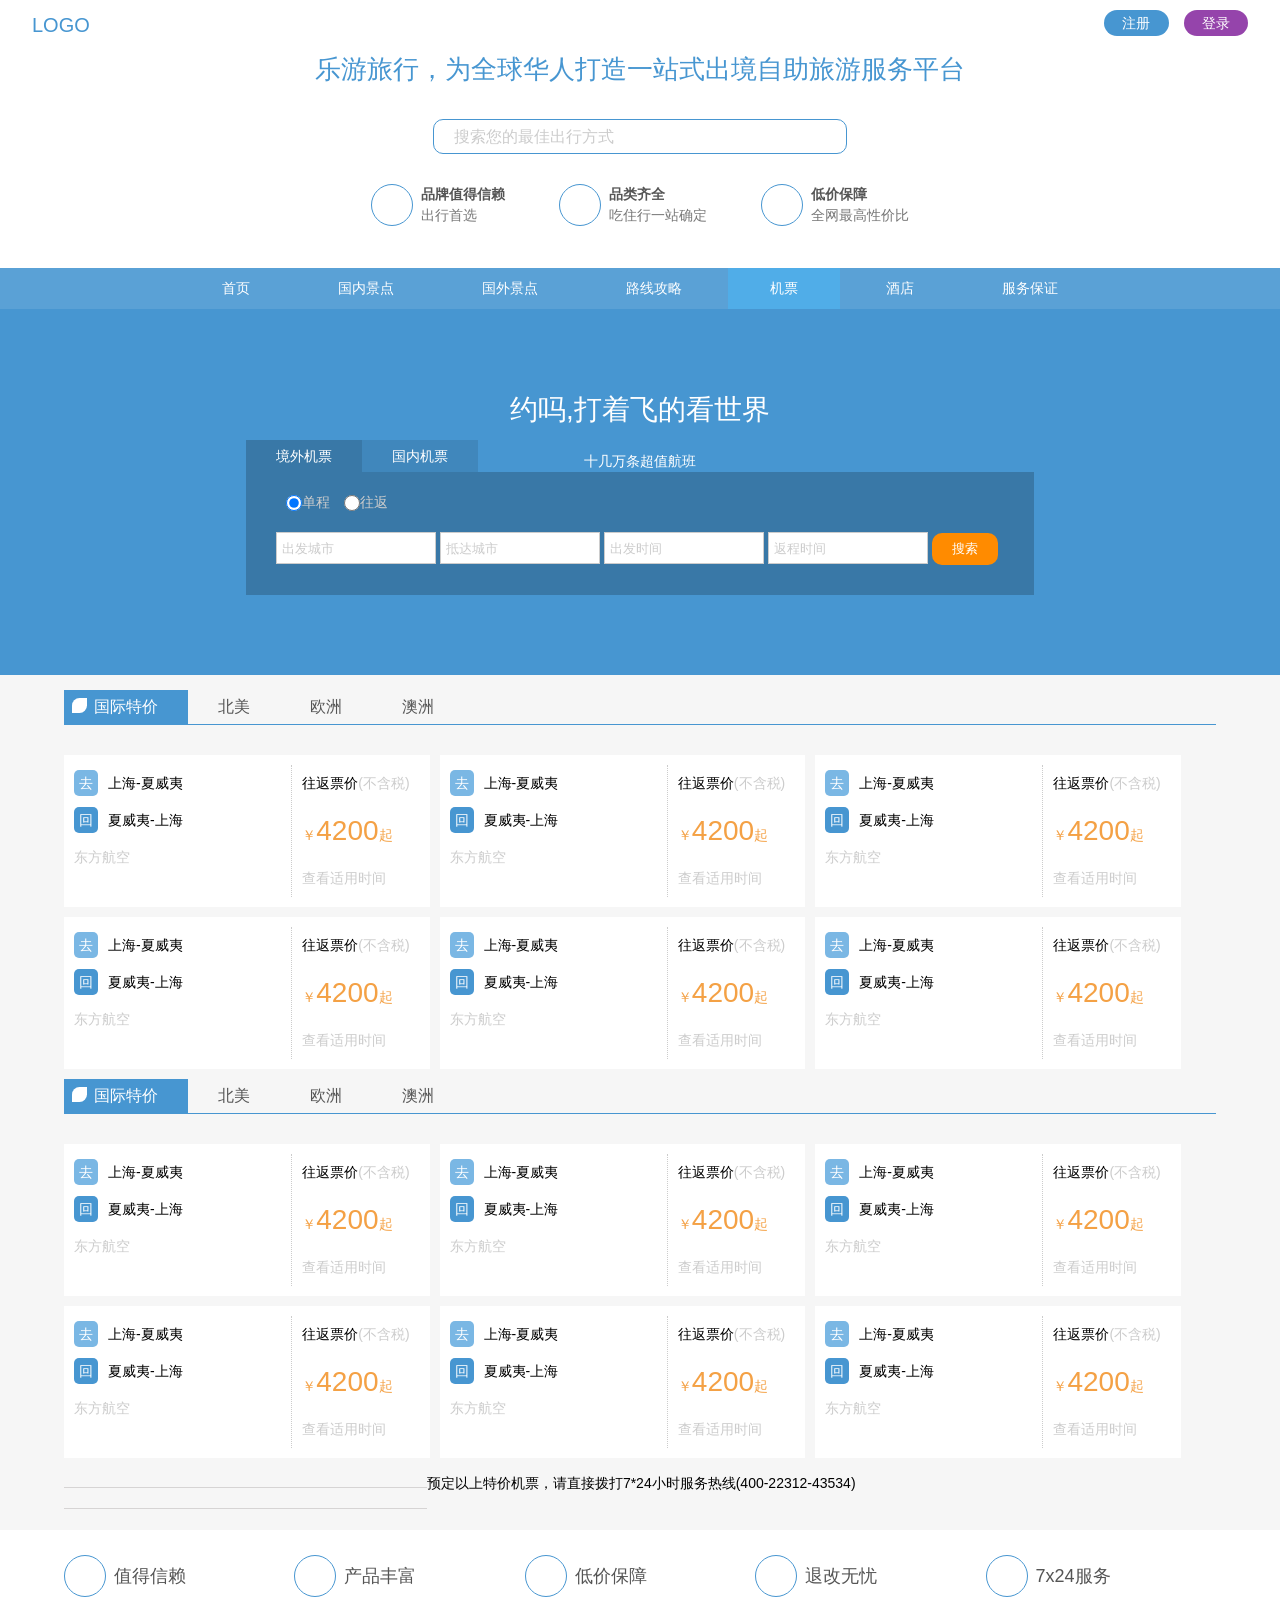
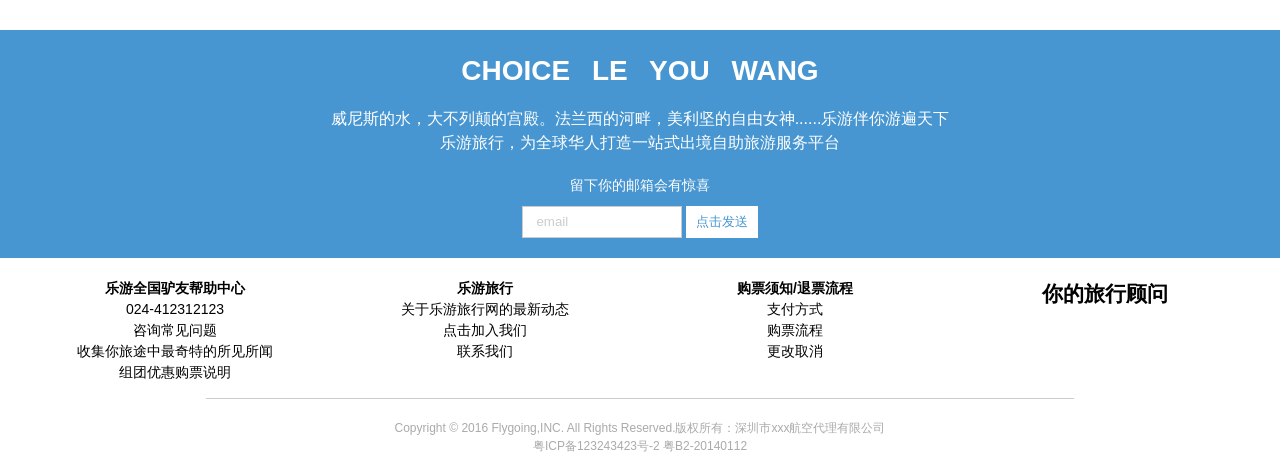
<file: Demos/fly/index.html>
<!DOCTYPE html>
<html lang="en">

<head>
    <meta charset="UTF-8">
    <meta http-equiv="X-UA-Compatible" content="IE=edge,chrome=1">
    <meta name="viewport" content="width=device-width, user-scalable=no, initial-scale=1.0, maximum-scale=1.0, minimum-scale=1.0">
    <title>fly</title>
    <link rel="stylesheet" href="css/base.css">
</head>

<body>
    <header class="fly-header">
        <div class="fly-login clearfix">
            <div class="fly-logo pull-left">LOGO</div>
            <div class="fly-login-btn pull-right clearfix">
                <a href="#" class="fly-btn pull-left">注册</a>
                <a href="#" class="fly-btn pull-left login">登录</a>
            </div>
        </div>
        <div class="fly-search-way text-center">
            <h2 class="fly-title-slogan">乐游旅行，为全球华人打造一站式出境自助旅游服务平台</h2>
            <div class="fly-search-input">
                <input type="text" class="fly-input" placeholder="搜索您的最佳出行方式">
            </div>
            <ul class="fly-slogans-ul">
                <li class="fly-slogans-li clearfix">
                    <div class="pull-left"><i class="fly-icon"></i></div>
                    <div class="pull-left">
                        <h4 class="title">品牌值得信赖</h4>
                        <p class="deil">出行首选</p>
                    </div>
                </li>
                <li class="fly-slogans-li clearfix">
                    <div class="pull-left"><i class="fly-icon"></i></div>
                    <div class="pull-left">
                        <h4 class="title">品类齐全</h4>
                        <p class="deil">吃住行一站确定</p>
                    </div>
                </li>
                <li class="fly-slogans-li clearfix">
                    <div class="pull-left"><i class="fly-icon"></i></div>
                    <div class="pull-left">
                        <h4 class="title">低价保障</h4>
                        <p class="deil">全网最高性价比</p>
                    </div>
                </li>
            </ul>
        </div>
    </header>
    <div class="container">
        <div class="fly-board">
            <ul class="fly-nav">
                <li class="nav-item"><a href="#">首页</a></li>
                <li class="nav-item"><a href="#">国内景点</a></li>
                <li class="nav-item"><a href="#">国外景点</a></li>
                <li class="nav-item"><a href="#">路线攻略</a></li>
                <li class="nav-item active"><a href="#">机票</a></li>
                <li class="nav-item"><a href="#">酒店</a></li>
                <li class="nav-item"><a href="#">服务保证</a></li>
            </ul>
            <div class="fly-board-body text-center">
                <h2 class="title ">约吗,打着飞的看世界</h2>
                <p class="text-center">十几万条超值航班</p>
                <form class="search-form">
                    <div class="form-tab">
                        <div class="tab-item active">
                            <span class="tab-label">境外机票</span>
                            <input name="type" type="radio" class="fly-radio tab " checked>
                        </div>
                        <div class="tab-item">
                            <span class="tab-label">国内机票</span>
                            <input name="type" type="radio" class="fly-radio tab">
                        </div>
                    </div>
                    <div class="form-option way">
                        <input name="way" type="radio" class="fly-radio nomal" value="0" checked><span class="fly-label">单程</span>
                        <input name="way" type="radio" class="fly-radio nomal" value="1"><span class="fly-label">往返</span>
                    </div>
                    <div class="form-option">
                        <input type="text" class="fly-input" placeholder="出发城市">
                        <input type="text" class="fly-input" placeholder="抵达城市">
                        <input type="text" class="fly-input" placeholder="出发时间">
                        <input type="text" class="fly-input" placeholder="返程时间">
                        <input type="button" class="fly-search-btn" value="搜索">
                    </div>
                </form>
            </div>
        </div>
        <div class="fly-main">
            <div class="fly-main-content">
                <div class="fly-main-item">
                    <ul class="tab-title clearfix">
                        <li class="tab-item active"><i class="icon"></i>国际特价</li>
                        <li class="tab-item">北美</li>
                        <li class="tab-item">欧洲</li>
                        <li class="tab-item">澳洲</li>
                    </ul>
                    <div class="tab-content clearfix">
                        <div class="div fly-row clearfix">
                            <div class="info-item clearfix">
                                <div class="title pull-left">
                                    <p class="go"><span class="icon">去</span><span class="text">上海-夏威夷</span></p>
                                    <p class="back"><span class="icon">回</span><span class="text">夏威夷-上海</span></p>
                                    <p class="fly-label fly">东方航空</p>
                                </div>
                                <div class="deil pull-right">
                                    <p class="title">往返票价<span class="fly-label">(不含税)</span></p>
                                    <p class="price">￥<span class="price-data">4200</span>起</p>
                                    <p><a href="#" class="fly-label deil">查看适用时间</a></p>
                                </div>
                            </div>
                            <div class="info-item clearfix">
                                <div class="title pull-left">
                                    <p class="go"><span class="icon">去</span><span class="text">上海-夏威夷</span></p>
                                    <p class="back"><span class="icon">回</span><span class="text">夏威夷-上海</span></p>
                                    <p class="fly-label fly">东方航空</p>
                                </div>
                                <div class="deil pull-right">
                                    <p class="title">往返票价<span class="fly-label">(不含税)</span></p>
                                    <p class="price">￥<span class="price-data">4200</span>起</p>
                                    <p><a href="#" class="fly-label deil">查看适用时间</a></p>
                                </div>
                            </div>
                            <div class="info-item clearfix">
                                <div class="title pull-left">
                                    <p class="go"><span class="icon">去</span><span class="text">上海-夏威夷</span></p>
                                    <p class="back"><span class="icon">回</span><span class="text">夏威夷-上海</span></p>
                                    <p class="fly-label fly">东方航空</p>
                                </div>
                                <div class="deil pull-right">
                                    <p class="title">往返票价<span class="fly-label">(不含税)</span></p>
                                    <p class="price">￥<span class="price-data">4200</span>起</p>
                                    <p><a href="#" class="fly-label deil">查看适用时间</a></p>
                                </div>
                            </div>
                        </div>
                        <div class="fly-row clearfix">
                            <div class="info-item clearfix">
                                <div class="title pull-left">
                                    <p class="go"><span class="icon">去</span><span class="text">上海-夏威夷</span></p>
                                    <p class="back"><span class="icon">回</span><span class="text">夏威夷-上海</span></p>
                                    <p class="fly-label fly">东方航空</p>
                                </div>
                                <div class="deil pull-right">
                                    <p class="title">往返票价<span class="fly-label">(不含税)</span></p>
                                    <p class="price">￥<span class="price-data">4200</span>起</p>
                                    <p><a href="#" class="fly-label deil">查看适用时间</a></p>
                                </div>
                            </div>
                            <div class="info-item clearfix">
                                <div class="title pull-left">
                                    <p class="go"><span class="icon">去</span><span class="text">上海-夏威夷</span></p>
                                    <p class="back"><span class="icon">回</span><span class="text">夏威夷-上海</span></p>
                                    <p class="fly-label fly">东方航空</p>
                                </div>
                                <div class="deil pull-right">
                                    <p class="title">往返票价<span class="fly-label">(不含税)</span></p>
                                    <p class="price">￥<span class="price-data">4200</span>起</p>
                                    <p><a href="#" class="fly-label deil">查看适用时间</a></p>
                                </div>
                            </div>
                            <div class="info-item clearfix">
                                <div class="title pull-left">
                                    <p class="go"><span class="icon">去</span><span class="text">上海-夏威夷</span></p>
                                    <p class="back"><span class="icon">回</span><span class="text">夏威夷-上海</span></p>
                                    <p class="fly-label fly">东方航空</p>
                                </div>
                                <div class="deil pull-right">
                                    <p class="title">往返票价<span class="fly-label">(不含税)</span></p>
                                    <p class="price">￥<span class="price-data">4200</span>起</p>
                                    <p><a href="#" class="fly-label deil">查看适用时间</a></p>
                                </div>
                            </div>
                        </div>
                    </div>
                </div>
                <div class="fly-main-item">
                    <ul class="tab-title clearfix">
                        <li class="tab-item active"><i class="icon"></i>国际特价</li>
                        <li class="tab-item">北美</li>
                        <li class="tab-item">欧洲</li>
                        <li class="tab-item">澳洲</li>
                    </ul>
                    <div class="tab-content clearfix">
                        <div class="div fly-row clearfix">
                            <div class="info-item clearfix">
                                <div class="title pull-left">
                                    <p class="go"><span class="icon">去</span><span class="text">上海-夏威夷</span></p>
                                    <p class="back"><span class="icon">回</span><span class="text">夏威夷-上海</span></p>
                                    <p class="fly-label fly">东方航空</p>
                                </div>
                                <div class="deil pull-right">
                                    <p class="title">往返票价<span class="fly-label">(不含税)</span></p>
                                    <p class="price">￥<span class="price-data">4200</span>起</p>
                                    <p><a href="#" class="fly-label deil">查看适用时间</a></p>
                                </div>
                            </div>
                            <div class="info-item clearfix">
                                <div class="title pull-left">
                                    <p class="go"><span class="icon">去</span><span class="text">上海-夏威夷</span></p>
                                    <p class="back"><span class="icon">回</span><span class="text">夏威夷-上海</span></p>
                                    <p class="fly-label fly">东方航空</p>
                                </div>
                                <div class="deil pull-right">
                                    <p class="title">往返票价<span class="fly-label">(不含税)</span></p>
                                    <p class="price">￥<span class="price-data">4200</span>起</p>
                                    <p><a href="#" class="fly-label deil">查看适用时间</a></p>
                                </div>
                            </div>
                            <div class="info-item clearfix">
                                <div class="title pull-left">
                                    <p class="go"><span class="icon">去</span><span class="text">上海-夏威夷</span></p>
                                    <p class="back"><span class="icon">回</span><span class="text">夏威夷-上海</span></p>
                                    <p class="fly-label fly">东方航空</p>
                                </div>
                                <div class="deil pull-right">
                                    <p class="title">往返票价<span class="fly-label">(不含税)</span></p>
                                    <p class="price">￥<span class="price-data">4200</span>起</p>
                                    <p><a href="#" class="fly-label deil">查看适用时间</a></p>
                                </div>
                            </div>
                        </div>
                        <div class="fly-row clearfix">
                            <div class="info-item clearfix">
                                <div class="title pull-left">
                                    <p class="go"><span class="icon">去</span><span class="text">上海-夏威夷</span></p>
                                    <p class="back"><span class="icon">回</span><span class="text">夏威夷-上海</span></p>
                                    <p class="fly-label fly">东方航空</p>
                                </div>
                                <div class="deil pull-right">
                                    <p class="title">往返票价<span class="fly-label">(不含税)</span></p>
                                    <p class="price">￥<span class="price-data">4200</span>起</p>
                                    <p><a href="#" class="fly-label deil">查看适用时间</a></p>
                                </div>
                            </div>
                            <div class="info-item clearfix">
                                <div class="title pull-left">
                                    <p class="go"><span class="icon">去</span><span class="text">上海-夏威夷</span></p>
                                    <p class="back"><span class="icon">回</span><span class="text">夏威夷-上海</span></p>
                                    <p class="fly-label fly">东方航空</p>
                                </div>
                                <div class="deil pull-right">
                                    <p class="title">往返票价<span class="fly-label">(不含税)</span></p>
                                    <p class="price">￥<span class="price-data">4200</span>起</p>
                                    <p><a href="#" class="fly-label deil">查看适用时间</a></p>
                                </div>
                            </div>
                            <div class="info-item clearfix">
                                <div class="title pull-left">
                                    <p class="go"><span class="icon">去</span><span class="text">上海-夏威夷</span></p>
                                    <p class="back"><span class="icon">回</span><span class="text">夏威夷-上海</span></p>
                                    <p class="fly-label fly">东方航空</p>
                                </div>
                                <div class="deil pull-right">
                                    <p class="title">往返票价<span class="fly-label">(不含税)</span></p>
                                    <p class="price">￥<span class="price-data">4200</span>起</p>
                                    <p><a href="#" class="fly-label deil">查看适用时间</a></p>
                                </div>
                            </div>
                        </div>
                    </div>
                </div>
                <div class="fly-main-label">预定以上特价机票，请直接拨打7*24小时服务热线<span class="tell">(400-22312-43534)</span></div>
            </div>
        </div>
    </div>
    <footer class="fly-footer">
        <ul class="fly-slogin clearfix">
            <li class="item"><i class="fly-icon"></i><span class="text">值得信赖</span></li>
            <li class="item"><i class="fly-icon"></i><span class="text">产品丰富</span></li>
            <li class="item"><i class="fly-icon"></i><span class="text">低价保障</span></li>
            <li class="item"><i class="fly-icon"></i><span class="text">退改无忧</span></li>
            <li class="item"><i class="fly-icon"></i><span class="text">7x24服务</span></li>
        </ul>
        <div class="fly-email text-center">
            <h2 class="title">CHOICE LE YOU WANG</h2>
            <p class="text">威尼斯的水，大不列颠的宫殿。法兰西的河畔，美利坚的自由女神......乐游伴你游遍天下</p>
            <p class="text">乐游旅行，为全球华人打造一站式出境自助旅游服务平台</p>
            <div class="email-box">
                <div class="label">留下你的邮箱会有惊喜</div>
                <div class="box">
                    <input type="text" class="fly-input" placeholder="email">
                    <button class="fly--send-btn">点击发送</button>
                </div>
            </div>
        </div>
        <div class="fly-connect">
            <ul class="fly-info text-center clearfix">
                <li class="item">
                    <h4 class="title">乐游全国驴友帮助中心</h4>
                    <p class="tell">024-412312123</p>
                    <p class="text">咨询常见问题</p>
                    <p class="text">收集你旅途中最奇特的所见所闻</p>
                    <p class="text">组团优惠购票说明</p>
                </li>
                <li class="item">
                    <h4 class="title">乐游旅行</h4>
                    <p class="text">关于乐游旅行网的最新动态</p>
                    <p class="text">点击加入我们</p>
                    <p class="text">联系我们</p>
                </li>
                <li class="item">
                    <h4 class="title">购票须知/退票流程</h4>
                    <p class="text">支付方式</p>
                    <p class="text">购票流程</p>
                    <p class="text">更改取消</p>
                </li>
                <li class="item">
                    <h2 class="logo-title">你的旅行顾问</h2>
                    <div class="fly-footer-logo"></div>
                </li>
            </ul>
            <div class="fly-copy-right text-center">
                <p class="text">Copyright © 2016 Flygoing,INC. All Rights Reserved.版权所有：深圳市xxx航空代理有限公司</p>
                <p class="text">粤ICP备123243423号-2 粤B2-20140112</p>
            </div>
        </div>
    </footer>
</body>

</html>
</file>
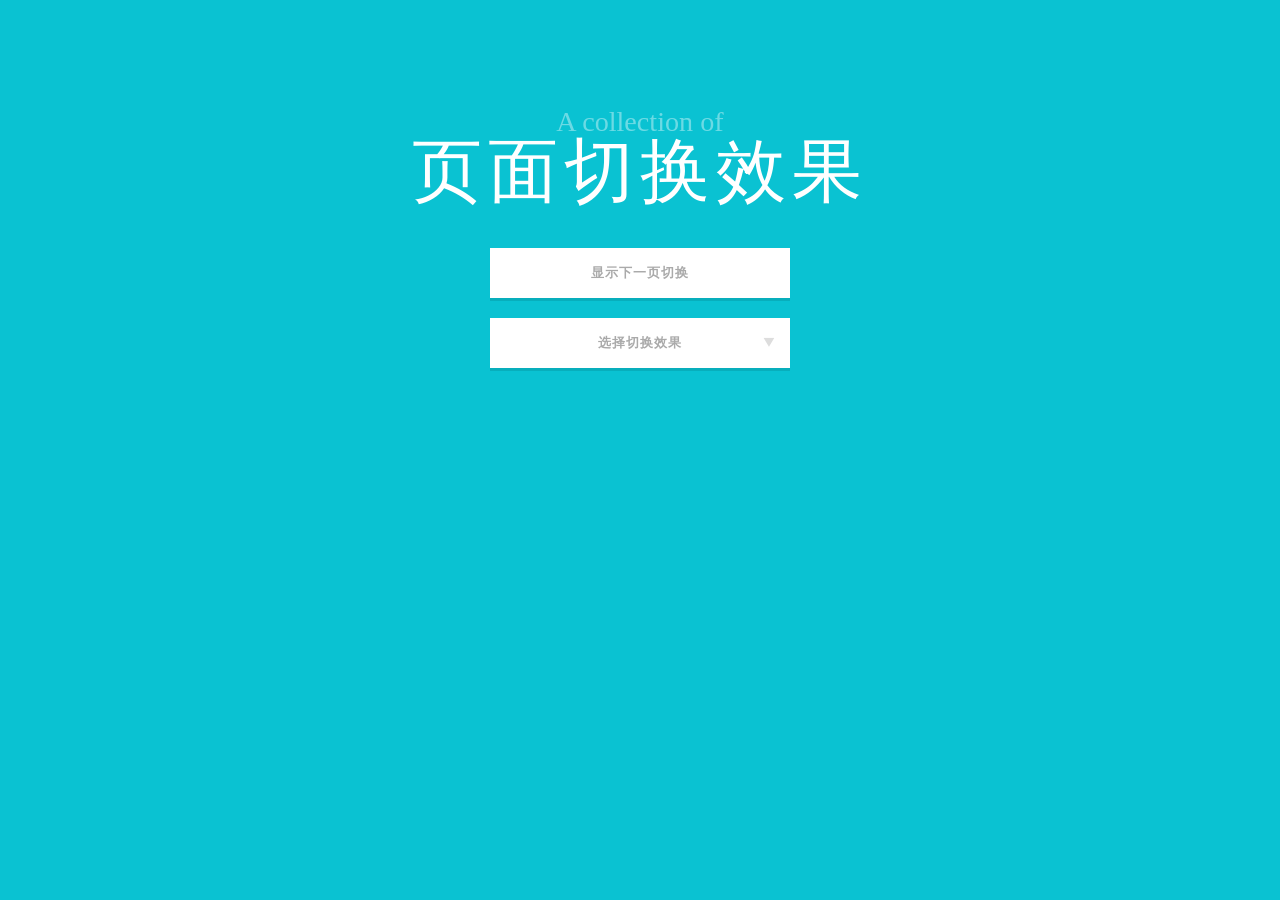
<file: Demos/pageSlide/index.html>
<!DOCTYPE html>
<html lang="zh-cn" class="no-js">

    <head>
        <meta charset="UTF-8" />
        <meta http-equiv="X-UA-Compatible" content="IE=edge,chrome=1">
        <meta name="viewport" content="width=device-width, initial-scale=1.0">
        <title>一组超炫的页面切换效果（Page Transitions）</title>
        <meta name="description" content="A Collection of Page Transitions with CSS Animations" />
        <meta name="keywords" content="page transition, css animation, website, effect, css3, jquery" />
        <meta name="author" content="Codrops" />
        <link rel="shortcut icon" href="../favicon.ico">
        <link rel="stylesheet" type="text/css" href="css/default.css" />
        <link rel="stylesheet" type="text/css" href="css/multilevelmenu.css" />
        <link rel="stylesheet" type="text/css" href="css/component.css" />
        <link rel="stylesheet" type="text/css" href="css/animations.css" />
        <script src="js/modernizr.custom.js"></script>
        <script src="https://cdnjs.cloudflare.com/ajax/libs/jquery/1.7.2/jquery.min.js"></script>
    </head>

    <body>
        <div class="pt-triggers">
            <button id="iterateEffects" class="pt-touch-button">显示下一页切换</button>
            <div id="dl-menu" class="dl-menuwrapper">
                <button class="dl-trigger">选择切换效果</button>
                <ul class="dl-menu">
                    <li> <a href="#">Move</a>
                        <ul class="dl-submenu">
                            <li data-animation="1"><a href="#">Move to left/ from right</a></li>
                            <li data-animation="2"><a href="#">Move to right/ from left</a></li>
                            <li data-animation="3"><a href="#">Move to top/ from bottom</a></li>
                            <li data-animation="4"><a href="#">Move to bottom/ from top</a></li>
                        </ul>
                    </li>
                    <li> <a href="#">Fade</a>
                        <ul class="dl-submenu">
                            <li data-animation="5"><a href="#">Fade / from right</a></li>
                            <li data-animation="6"><a href="#">Fade / from left</a></li>
                            <li data-animation="7"><a href="#">Fade / from bottom</a></li>
                            <li data-animation="8"><a href="#">Fade / from top</a></li>
                            <li data-animation="9"><a href="#">Fade left / Fade right</a></li>
                            <li data-animation="10"><a href="#">Fade right / Fade left</a></li>
                            <li data-animation="11"><a href="#">Fade top / Fade bottom</a></li>
                            <li data-animation="12"><a href="#">Fade bottom / Fade top</a></li>
                        </ul>
                    </li>
                    <li> <a href="#">Different easing</a>
                        <ul class="dl-submenu">
                            <li data-animation="13"><a href="#">Different easing / from right</a></li>
                            <li data-animation="14"><a href="#">Different easing / from left</a></li>
                            <li data-animation="15"><a href="#">Different easing / from bottom</a></li>
                            <li data-animation="16"><a href="#">Different easing / from top</a></li>
                        </ul>
                    </li>
                    <li> <a href="#">Scale</a>
                        <ul class="dl-submenu">
                            <li data-animation="17"><a href="#">Scale down / from right</a></li>
                            <li data-animation="18"><a href="#">Scale down / from left</a></li>
                            <li data-animation="19"><a href="#">Scale down / from bottom</a></li>
                            <li data-animation="20"><a href="#">Scale down / from top</a></li>
                            <li data-animation="21"><a href="#">Scale down / scale down</a></li>
                            <li data-animation="22"><a href="#">Scale up / scale up</a></li>
                            <li data-animation="23"><a href="#">Move to left / scale up</a></li>
                            <li data-animation="24"><a href="#">Move to right / scale up</a></li>
                            <li data-animation="25"><a href="#">Move to top / scale up</a></li>
                            <li data-animation="26"><a href="#">Move to bottom / scale up</a></li>
                            <li data-animation="27"><a href="#">Scale down / scale up</a></li>
                        </ul>
                    </li>
                    <li> <a href="#">Rotate</a>
                        <ul class="dl-submenu">
                            <li> <a href="#">Glue</a>
                                <ul class="dl-submenu">
                                    <li data-animation="28"><a href="#">Glue left / from right</a></li>
                                    <li data-animation="29"><a href="#">Glue right / from left</a></li>
                                    <li data-animation="30"><a href="#">Glue bottom / from top</a></li>
                                    <li data-animation="31"><a href="#">Glue top / from bottom</a></li>
                                </ul>
                            </li>
                            <li> <a href="#">Flip</a>
                                <ul class="dl-submenu">
                                    <li data-animation="32"><a href="#">Flip right</a></li>
                                    <li data-animation="33"><a href="#">Flip left</a></li>
                                    <li data-animation="34"><a href="#">Flip top</a></li>
                                    <li data-animation="35"><a href="#">Flip bottom</a></li>
                                </ul>
                            </li>
                            <li data-animation="36"><a href="#">Fall</a></li>
                            <li data-animation="37"><a href="#">Newspaper</a></li>
                            <li> <a href="#">Push / Pull</a>
                                <ul class="dl-submenu">
                                    <li data-animation="38"><a href="#">Push left / from right</a></li>
                                    <li data-animation="39"><a href="#">Push right / from left</a></li>
                                    <li data-animation="40"><a href="#">Push top / from bottom</a></li>
                                    <li data-animation="41"><a href="#">Push bottom / from top</a></li>
                                    <li data-animation="42"><a href="#">Push left / pull right</a></li>
                                    <li data-animation="43"><a href="#">Push right / pull left</a></li>
                                    <li data-animation="44"><a href="#">Push top / pull bottom</a></li>
                                    <li data-animation="45"><a href="#">Push bottom / pull top</a></li>
                                </ul>
                            </li>
                            <li> <a href="#">Fold / Unfold</a>
                                <ul class="dl-submenu">
                                    <li data-animation="46"><a href="#">Fold left / from right</a></li>
                                    <li data-animation="47"><a href="#">Fold right / from left</a></li>
                                    <li data-animation="48"><a href="#">Fold top / from bottom</a></li>
                                    <li data-animation="49"><a href="#">Fold bottom / from top</a></li>
                                    <li data-animation="50"><a href="#">Move to right / unfold left</a></li>
                                    <li data-animation="51"><a href="#">Move to left / unfold right</a></li>
                                    <li data-animation="52"><a href="#">Move to bottom / unfold top</a></li>
                                    <li data-animation="53"><a href="#">Move to top / unfold bottom</a></li>
                                </ul>
                            </li>
                            <li> <a href="#">Room</a>
                                <ul class="dl-submenu">
                                    <li data-animation="54"><a href="#">Room to left</a></li>
                                    <li data-animation="55"><a href="#">Room to right</a></li>
                                    <li data-animation="56"><a href="#">Room to top</a></li>
                                    <li data-animation="57"><a href="#">Room to bottom</a></li>
                                </ul>
                            </li>
                            <li> <a href="#">Cube</a>
                                <ul class="dl-submenu">
                                    <li data-animation="58"><a href="#">Cube to left</a></li>
                                    <li data-animation="59"><a href="#">Cube to right</a></li>
                                    <li data-animation="60"><a href="#">Cube to top</a></li>
                                    <li data-animation="61"><a href="#">Cube to bottom</a></li>
                                </ul>
                            </li>
                            <li> <a href="#">Carousel</a>
                                <ul class="dl-submenu">
                                    <li data-animation="62"><a href="#">Carousel to left</a></li>
                                    <li data-animation="63"><a href="#">Carousel to right</a></li>
                                    <li data-animation="64"><a href="#">Carousel to top</a></li>
                                    <li data-animation="65"><a href="#">Carousel to bottom</a></li>
                                </ul>
                            </li>
                            <li data-animation="66"><a href="#">Sides</a></li>
                        </ul>
                    </li>
                    <li data-animation="67"><a href="#">Slide</a></li>
                </ul>
                <div class="footer-banner" style="position:absolute;bottom:-350px;left:-200px;width:728px; margin:30px auto"></div>
            </div>
            <!-- /dl-menu-wrapper-->
        </div>
        <!-- /triggers -->
        <div id="pt-main" class="pt-perspective">
            <div class="pt-page pt-page-1">
                <h1><span>A collection of</span>页面切换效果</h1></div>
            <div class="pt-page pt-page-2">
                <h1><span>A collection of</span>页面切换效果</h1></div>
            <div class="pt-page pt-page-3">
                <h1><span>A collection of</span>页面切换效果</h1></div>
            <div class="pt-page pt-page-4">
                <h1><span>A collection of</span>页面切换效果</h1></div>
            <div class="pt-page pt-page-5">
                <h1><span>A collection of</span>页面切换效果</h1></div>
            <div class="pt-page pt-page-6">
                <h1><span>A collection of</span>页面切换效果</h1></div>
        </div>
        <div class="pt-message">
            <p>亲，你的浏览器不支持 CSS 动画，请使用 Chrome,Firefox,Safari 等浏览器浏览.</p>
        </div>
        <script src="js/jquery.dlmenu.js"></script>
        <script src="js/pagetransitions.js"></script>
    </body>

</html>
</file>
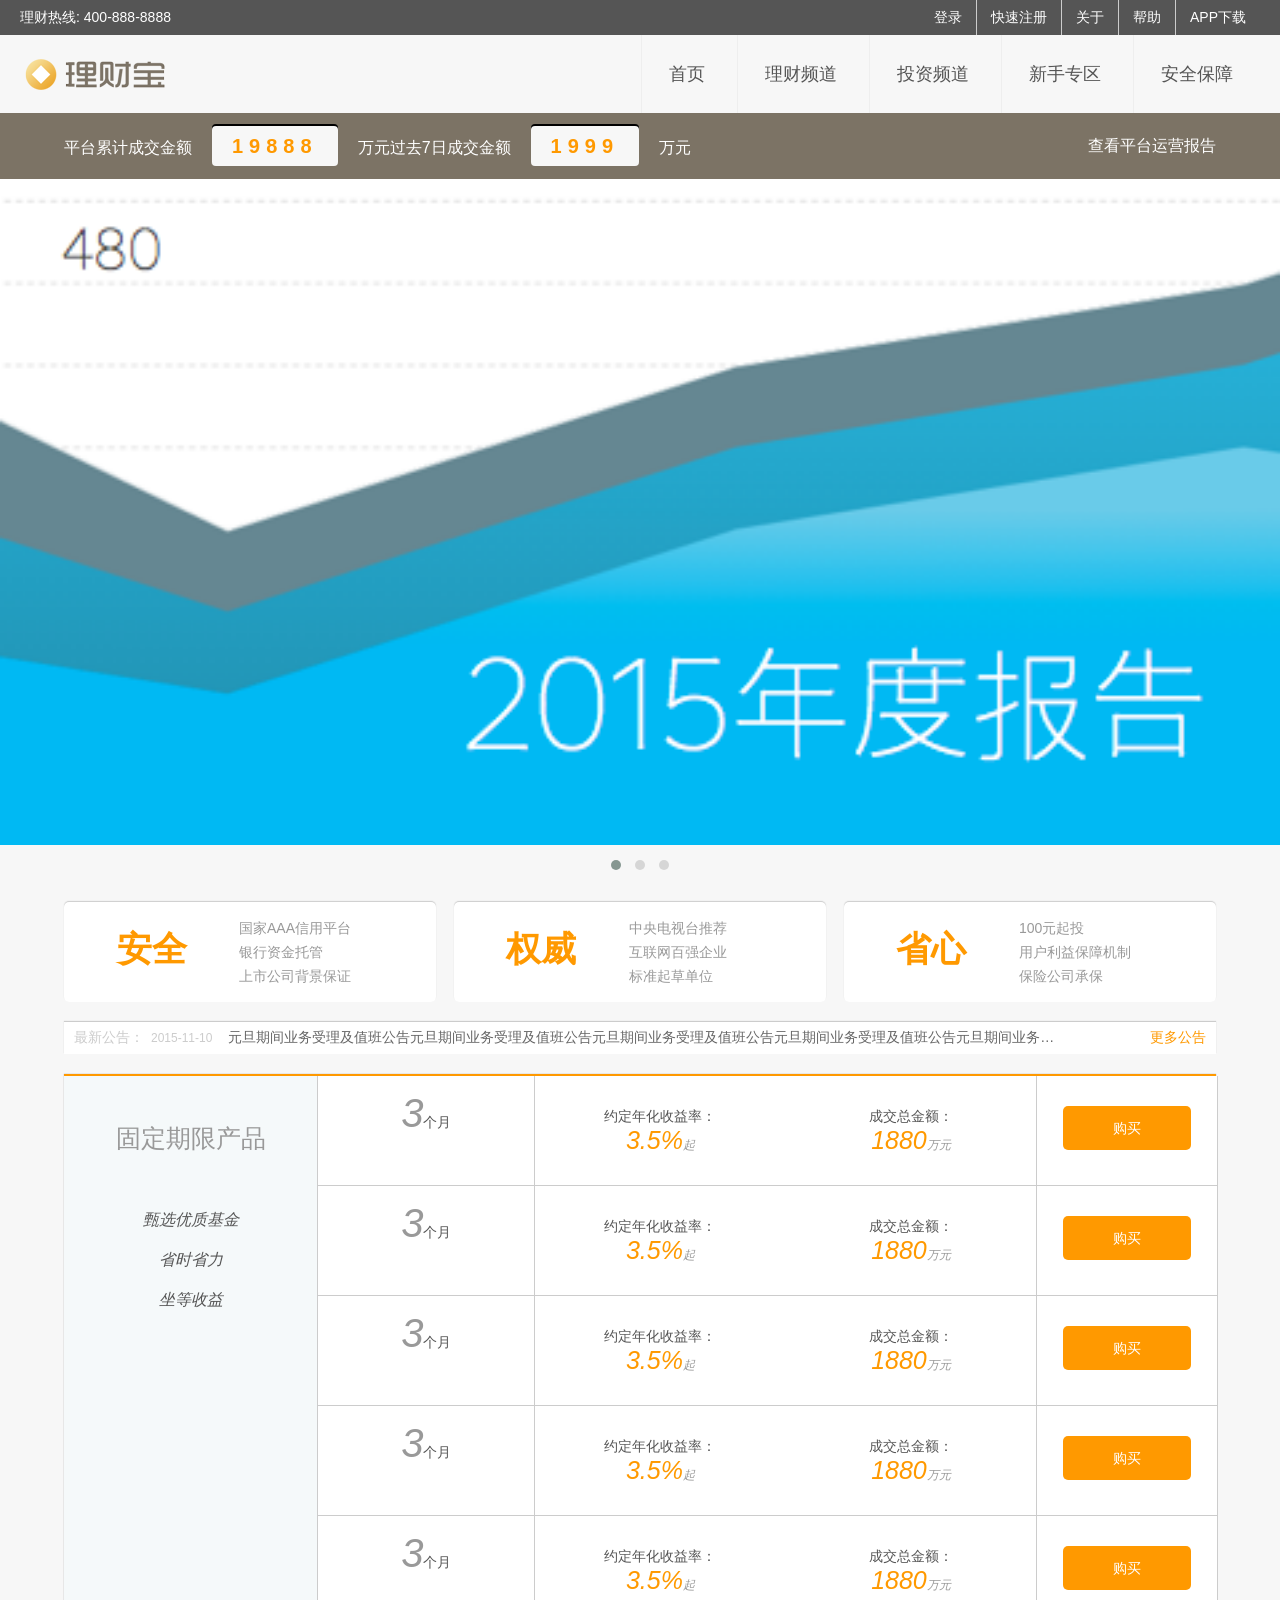
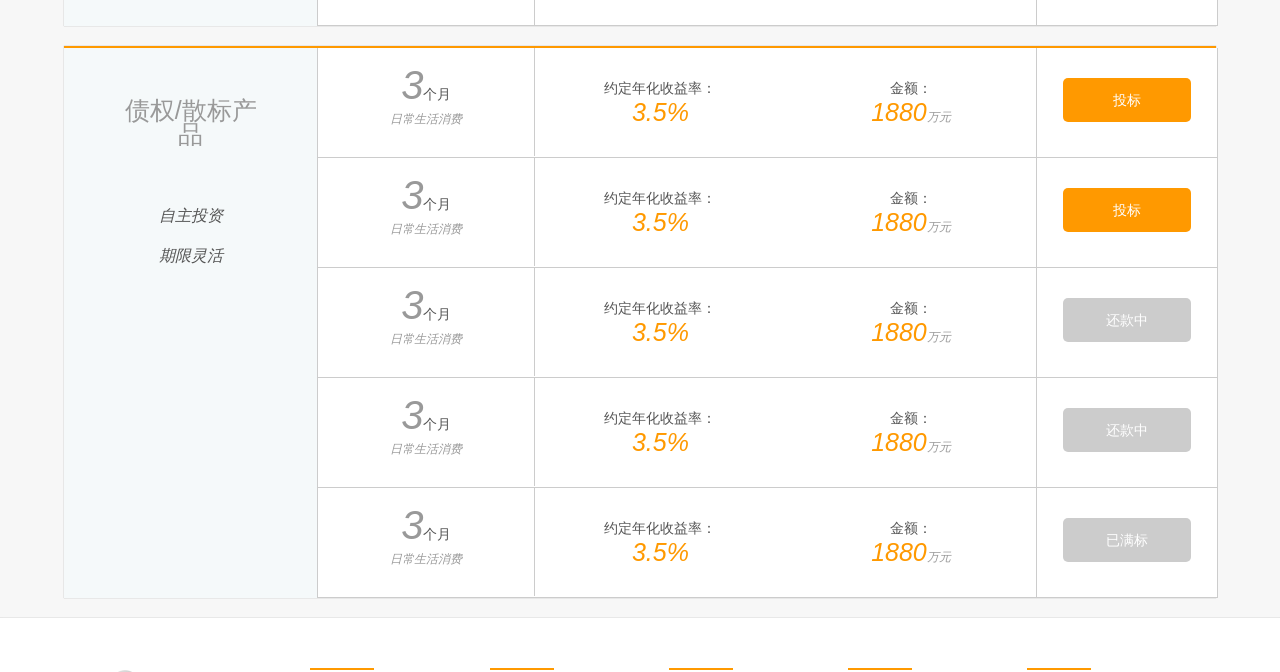
<file: Demos/responsive-design/licai/index.html>
<!DOCTYPE html>
<html lang="en">

    <head>
        <meta charset="UTF-8">
        <meta name="viewport" content="width=device-width, user-scalable=no, initial-scale=1.0, maximum-scale=1.0, minimum-scale=1.0">
        <title>理财宝 首页</title>
        <link rel="stylesheet" href="css/normalize.css">
        <link rel="stylesheet" href="lib/OwlCarousel2/dist/assets/owl.carousel.min.css">
        <link rel="stylesheet" href="lib/OwlCarousel2/dist/assets/owl.theme.default.min.css">
        <link rel="stylesheet" href="css/index.css"> </head>
    <style>
    .ie8-notic {
        position: fixed;
        top: 0;
        bottom: 0;
        left: 0;
        right: 0;
        height: 100%;
        width: 100%;
        background: rgba(0, 0, 0, 1);
    }

    </style>

    <body>
        <!--[if lte IE 8]>
            <p class="ie8-notic" style="color:orange;text-align:center;">我们只支持ie9以上的ie浏览器。你的浏览器版本过低，请点击<a href="http://browsehappy.com">这里</a>更新，或者使用chrom等其它浏览器浏览！</p>
        <![endif]-->
        <header>
            <div class="nav-help clearfix">
                <div class="tel pull-left"><span>理财热线: 400-888-8888</span></div>
                <ul class="help-bars pull-right clearfix">
                    <li><a href="#">登录</a></li>
                    <li><a href="#">快速注册</a></li>
                    <li><a href="#">关于</a></li>
                    <li><a href="#">帮助</a></li>
                    <li><a href="#">APP下载</a></li>
                </ul>
            </div>
            <div class="nav-main clearfix">
                <div class="logo pull-left"><a href="#"><img src="img/logo@1x.png" alt=""></a></div>
                <ul class="pull-right clearfix">
                    <li><a href="#">首页</a></li>
                    <li><a href="#">理财频道</a></li>
                    <li><a href="#">投资频道</a></li>
                    <li><a href="#">新手专区</a></li>
                    <li><a href="#">安全保障</a></li>
                </ul>
            </div>
        </header>
        <div class="main">
            <section>
                <div class="turnover clearfix">
                    <div class="pull-left"><span>平台累计成交金额<em>19888</em>万元</span><span>过去7日成交金额<em>1999</em>万元</span></div>
                    <div class="pull-right"><a href="#">查看平台运营报告</a></div>
                </div>
            </section>
            <section>
                <div class="owl-carousel owl-theme">
                    <div class="item">
                        <picture>
                            <source srcset="img/ad001-l.png" media="(min-width:50em)">
                            <source srcset="img/ad001-m.png" media="(min-width:30em)"> <img src="img/ad001.png" alt="2015年度报告"> </picture>
                    </div>
                    <div class="item">
                        <picture>
                            <source srcset="img/ad002-l.png" media="(min-width: 50em)">
                            <source srcset="img/ad002-m.png" media="(min-width: 30em)"> <img srcset="img/ad002.png" alt="新年红包"> </picture>
                    </div>
                    <div class="item">
                        <picture>
                            <source srcset="img/ad003-l.png" media="(min-width: 50em)">
                            <source srcset="img/ad003-m.png" media="(min-width: 30em)"> <img srcset="img/ad003.png" alt="新手秘籍"> </picture>
                    </div>
                </div>
            </section>
            <section class="panel panel-content">
                <ul class="particular clearfix">
                    <li>
                        <h3>安全</h3>
                        <p> 国家AAA信用平台
                            <br /> 银行资金托管
                            <br /> 上市公司背景保证 </p>
                    </li>
                    <li>
                        <h3>权威</h3>
                        <p> 中央电视台推荐
                            <br/> 互联网百强企业
                            <br/> 标准起草单位 </p>
                    </li>
                    <li>
                        <h3>省心</h3>
                        <p> 100元起投
                            <br/> 用户利益保障机制
                            <br/>保险公司承保 </p>
                    </li>
                </ul>
            </section>
            <section class="panel panel-content">
                <div class="notice clearfix"><a href="#" class="pull-left"><span class="date">2015-11-10</span>
            元旦期间业务受理及值班公告元旦期间业务受理及值班公告元旦期间业务受理及值班公告元旦期间业务受理及值班公告元旦期间业务受理及值班公告元旦期间业务受理及值班公告元旦期间业务受理及值班公告元旦期间业务受理及值班公告元旦期间业务受理及值班公告</a><a href="#" class="more pull-right">更多公告</a></div>
            </section>
            <section class="panel panel-content">
                <div class="product clearfix">
                    <div class="pro-info pull-left">
                        <h3>固定期限产品</h3> <i>甄选优质基金</i> <i>省时省力</i> <i>坐等收益</i> </div>
                    <ul class="pro-list pull-left">
                        <li class="pro-item clearfix">
                            <div class="block clearfix">
                                <div class="info"><em class="time">3</em>个月</div>
                                <div class="info">约定年化收益率：
                                    <br/> <em class="data">3.5%</em><i>起</i></div>
                                <div class="info"> 成交总金额：
                                    <br /> <em class="data">1880</em><i>万元</i> </div>
                            </div>
                            <div class="block"><a href="#" class="buy">购买</a></div>
                        </li>
                        <!-- 2 -->
                        <li class="pro-item clearfix">
                            <div class="block clearfix">
                                <div class="info"><em class="time">3</em>个月</div>
                                <div class="info">约定年化收益率：
                                    <br/> <em class="data">3.5%</em><i>起</i></div>
                                <div class="info"> 成交总金额：
                                    <br /> <em class="data">1880</em><i>万元</i> </div>
                            </div>
                            <div class="block"><a href="#" class="buy">购买</a></div>
                        </li>
                        <li class="pro-item clearfix">
                            <div class="block clearfix">
                                <div class="info"><em class="time">3</em>个月</div>
                                <div class="info">约定年化收益率：
                                    <br/> <em class="data">3.5%</em><i>起</i></div>
                                <div class="info"> 成交总金额：
                                    <br /> <em class="data">1880</em><i>万元</i> </div>
                            </div>
                            <div class="block"><a href="#" class="buy">购买</a></div>
                        </li>
                        <li class="pro-item clearfix">
                            <div class="block clearfix">
                                <div class="info"><em class="time">3</em>个月</div>
                                <div class="info">约定年化收益率：
                                    <br/> <em class="data">3.5%</em><i>起</i></div>
                                <div class="info"> 成交总金额：
                                    <br /> <em class="data">1880</em><i>万元</i> </div>
                            </div>
                            <div class="block"><a href="#" class="buy">购买</a></div>
                        </li>
                        <li class="pro-item clearfix">
                            <div class="block clearfix">
                                <div class="info"><em class="time">3</em>个月</div>
                                <div class="info">约定年化收益率：
                                    <br/> <em class="data">3.5%</em><i>起</i></div>
                                <div class="info"> 成交总金额：
                                    <br /> <em class="data">1880</em><i>万元</i> </div>
                            </div>
                            <div class="block"><a href="#" class="buy">购买</a></div>
                        </li>
                    </ul>
                </div>
            </section>
            <section class="panel panel-content">
                <div class="product clearfix">
                    <div class="pro-info pull-left">
                        <h3>债权/散标产品</h3> <i>自主投资</i> <i>期限灵活</i> </div>
                    <ul class="pro-list pull-left">
                        <li class="pro-item clearfix">
                            <div class="block clearfix">
                                <div class="info"><em class="time">3</em>个月
                                    <br/><i>日常生活消费</i></div>
                                <div class="info"> 约定年化收益率：
                                    <br/> <em class="data">3.5%</em> </div>
                                <div class="info"> 金额：
                                    <br /> <em class="data">1880</em><i>万元</i> </div>
                            </div>
                            <div class="block"><a href="#" class="buy">投标</a></div>
                        </li>
                        <li class="pro-item clearfix">
                            <div class="block clearfix">
                                <div class="info"><em class="time">3</em>个月
                                    <br/><i>日常生活消费</i></div>
                                <div class="info"> 约定年化收益率：
                                    <br/> <em class="data">3.5%</em> </div>
                                <div class="info"> 金额：
                                    <br /> <em class="data">1880</em><i>万元</i> </div>
                            </div>
                            <div class="block"><a href="#" class="buy">投标</a></div>
                        </li>
                        <li class="pro-item clearfix">
                            <div class="block clearfix">
                                <div class="info"><em class="time">3</em>个月
                                    <br/><i>日常生活消费</i></div>
                                <div class="info"> 约定年化收益率：
                                    <br/> <em class="data">3.5%</em> </div>
                                <div class="info"> 金额：
                                    <br /> <em class="data">1880</em><i>万元</i> </div>
                            </div>
                            <div class="block"><a href="#" class="buy disabled">还款中</a></div>
                        </li>
                        <li class="pro-item clearfix">
                            <div class="block clearfix">
                                <div class="info"><em class="time">3</em>个月
                                    <br/><i>日常生活消费</i></div>
                                <div class="info"> 约定年化收益率：
                                    <br/> <em class="data">3.5%</em> </div>
                                <div class="info"> 金额：
                                    <br /> <em class="data">1880</em><i>万元</i> </div>
                            </div>
                            <div class="block"><a href="#" class="buy disabled">还款中</a></div>
                        </li>
                        <li class="pro-item clearfix">
                            <div class="block clearfix">
                                <div class="info"><em class="time">3</em>个月
                                    <br/><i>日常生活消费</i></div>
                                <div class="info"> 约定年化收益率：
                                    <br/> <em class="data">3.5%</em> </div>
                                <div class="info"> 金额：
                                    <br /><em class="data">1880</em><i>万元</i> </div>
                            </div>
                            <div class="block"><a href="#" class="buy disabled">已满标</a></div>
                        </li>
                    </ul>
                </div>
            </section>
            <section class="footer">
                <div class="footer-content clearfix">
                    <div class="footer-item footer-logo"></div>
                    <ul class="footer-item about">
                        <li>
                            <h4>关于我们</h4> </li>
                        <li><a href="#">公司介绍</a></li>
                        <li><a href="#">业务模式</a></li>
                        <li><a href="#">合作机构</a></li>
                        <li><a href="#">服务协议</a></li>
                    </ul>
                    <ul class="footer-item safe">
                        <li>
                            <h4>风险防范</h4> </li>
                        <li><a href="#">账户安全</a></li>
                        <li><a href="#">安全保障</a></li>
                    </ul>
                    <ul class="footer-item products">
                        <li>
                            <h4>理财产品</h4> </li>
                        <li><a href="#">固定期限</a></li>
                        <li><a href="#">债权/散标</a></li>
                    </ul>
                    <ul class="footer-item deal">
                        <li>
                            <h4>交易帮助</h4> </li>
                        <li><a href="#">购买</a></li>
                        <li><a href="#">赎回</a></li>
                        <li><a href="#">提现</a></li>
                    </ul>
                    <ul class="footer-item service">
                        <li>
                            <h4>机构服务</h4> </li>
                        <li><a href="#">机构中心</a></li>
                        <li><a href="#">合作联系</a></li>
                    </ul>
                </div>
            </section>
        </div>
        <footer class="text-center">
            <ul class="icons text-hide clearfix">
                <li><span class="icon icon-pay">支付业务许可证</span></li>
                <li><span class="icon icon-pic">PCI认证</span></li>
                <li><span class="icon icon-visa">visa验证</span></li>
                <li><span class="icon icon-versign">VerSign加密服务</span></li>
                <li><span class="icon icon-net">网络工商</span></li>
                <li><span class="icon icon-commerce">电子商务协会认证诚信网</span></li>
                <li><span class="icon icon-beijing">北京工商</span></li>
            </ul>
            <p class="copy-right">某某互联网金融公司 版权所有 ® 2015-2016</p>
        </footer>
        <!-- js -->
        <script src="lib/jquery.min.js"></script>
        <!--owl   轮播插件 -->
        <script src="lib/OwlCarousel2/dist/owl.carousel.min.js"></script>
        <!-- picture标签补丁picturefill -->
        <script src="lib/picturefill.js"></script>
        <script src="js/index.js"></script>
    </body>

</html>
</file>
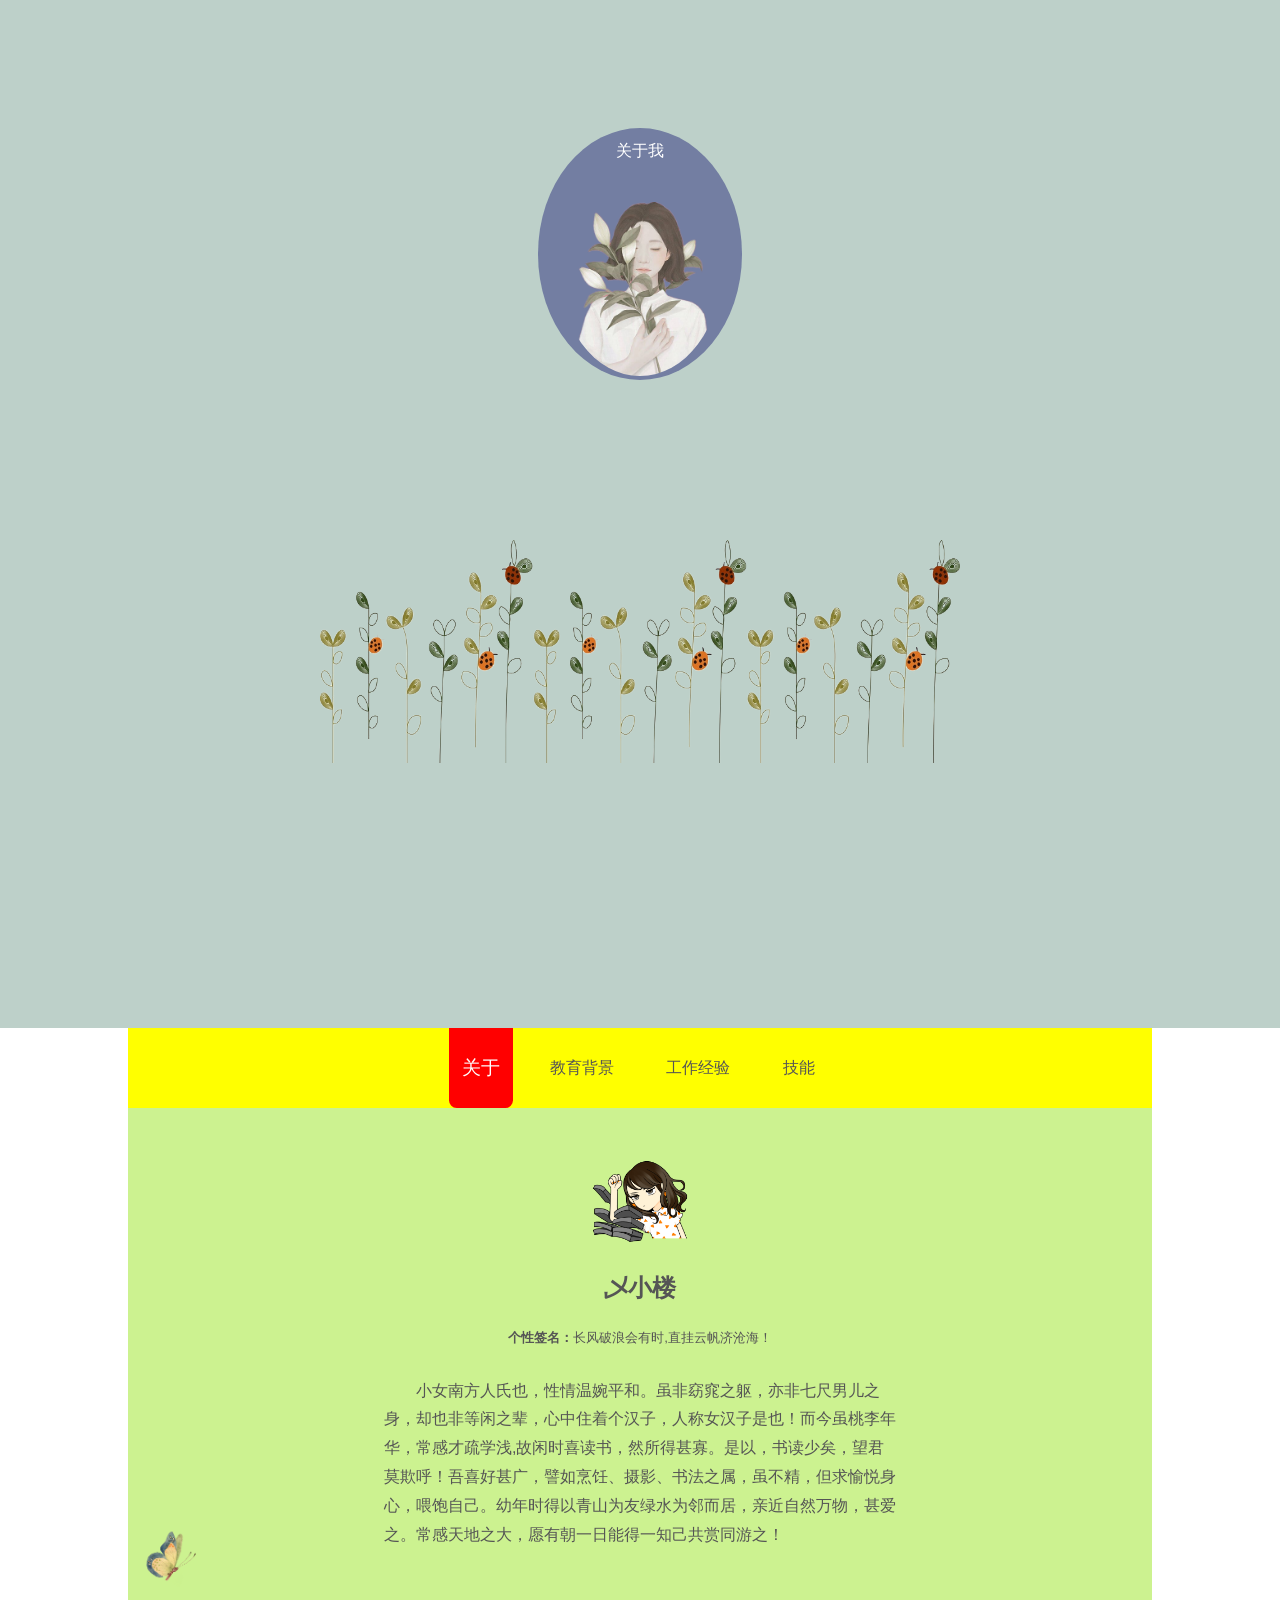
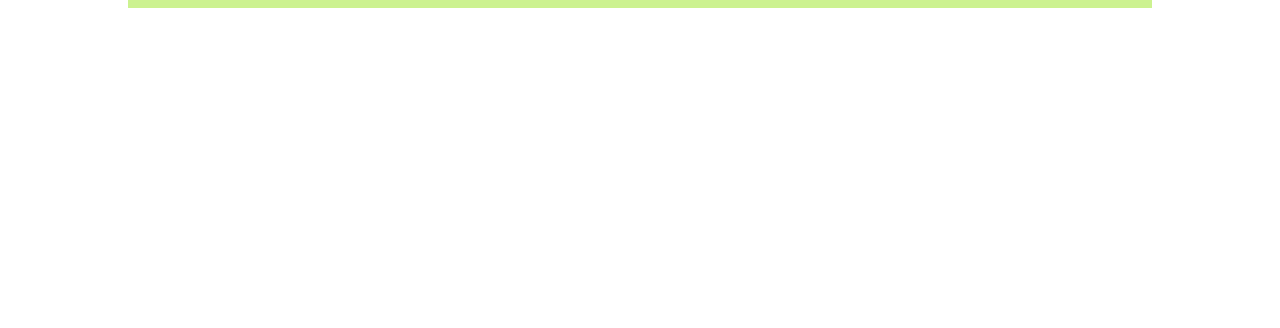
<file: Demos/responsive-design/resume/index.html>
<!DOCTYPE html>
<html lang="zh-CN">

    <head>
        <meta charset="UTF-8">
        <!-- ie8~ie10 -->
        <!--[if IE]>
      <meta http-equiv="x-ua-compatible" content="ie=edge">
    <![endif]-->
        <meta name="viewport" content="width=device-width,initial-scale=1, maximum-scale=1, minimum-scale=1, user-scalable=no">
        <meta name="keywords" content="web前端个人简历,web前端,爱笑de芒果的简历,Koko,前端个人博客,前端工程师">
        <meta name="description" content="爱笑de芒果WEB前端工程师的个人简历">
        <meta name="author" content="茉茉小溪,Koko">
        <title>Web前端工程师简历</title>
        <link rel="stylesheet" href="css/base.css"> </head>

    <body>
        <!--[if lte IE8]>
      <p>你的浏览器不支持ie8以下版本的浏览器！请点击<a href="http://browsehappy.com/">这里</a>更新你的浏览器，以获得最佳体验！</p>
    <![endif]-->
        <section class="banner">
            <div id="me" class="girl"><img src="img/gril.png" alt=""></div>
            <div class="footer-img"><img src="img/tree.png" alt=""></div>
        </section>
        <section class="main">
            <div class="content trans-page">
                <ul id="myNav" class="nav">
                    <li class="active"><a href="javasript:void;"><i>关于</i>关于</a></li>
                    <li><a href="javasript:void;"><i>教育背景</i>教育背景</a></li>
                    <li><a href="javasript:void;"><i>工作经验</i>工作经验</a></li>
                    <li><a href="javasript:void;"><i>技能</i>技能</a></li>
                </ul>
                <div class="info warp">
                    <div class="page page-about active fadeInUp animated">
                        <div class="me-img"><img src="img/nvhanzi.png" alt="me"></div>
                        <h1>乄小楼</h1> <small><b>个性签名：</b>长风破浪会有时,直挂云帆济沧海！</small>
                        <p class="about-info">小女南方人氏也，性情温婉平和。虽非窈窕之躯，亦非七尺男儿之身，却也非等闲之辈，心中住着个汉子，人称女汉子是也！而今虽桃李年华，常感才疏学浅,故闲时喜读书，然所得甚寡。是以，书读少矣，望君莫欺呼！吾喜好甚广，譬如烹饪、摄影、书法之属，虽不精，但求愉悦身心，喂饱自己。幼年时得以青山为友绿水为邻而居，亲近自然万物，甚爱之。常感天地之大，愿有朝一日能得一知己共赏同游之！</p>
                        <!-- <p><em>2</em>年工作经验</p> -->
                        <ul class="contact">
                            <li class="icon email"></li>
                            <li class="icon weixin"></li>
                        </ul>
                    </div>
                    <div class="page page-edu">
                        <div class="edu-content">
                            <!-- <div class="edu-icon"> <i class="icon-graduation-cap"></i> </div>
                            <div class="edu-text">
                                <h2>2011/9-2015/7</h2>
                                <p> 苏州大学 | 计算机科学与技术学院 | 物联网工程 | 本科</p>
                            </div> -->
                            <ul class="timeline">
                                <li class="clearfix">
                                    <time class="time"><span>2011/9-2015/7</span><span></span> </time>
                                    <div class="timelabel">
                                        <h3>苏州大学</h3>
                                        <p>计算机科学与技术学院 | 物联网工程 | 本科</p>
                                    </div>
                                </li>
                            </ul>
                        </div>
                    </div>
                    <div class="page page-job">
                        <div class="job-content">
                            <!-- <div class="job-icon"> <i class="icon-black-tie"></i> </div>
                            <div class="job-text">
                                <h2>2015-2017</h2>
                                <h3>深圳是百米生活股份有限公司</h3>
                                <p>软件开发工程师| 主要负责路由器产品前端开发与维护，无线上网安全审计产品对接等工作</p>
                            </div> -->
                            <ul class="timeline">
                                <li class="clearfix">
                                    <time class="time"><span>2015-2017</span><span></span> </time>
                                    <div class="timelabel">
                                        <h3>深圳是百米生活股份有限公司</h3>
                                        <p>软件开发工程师| 路由器产品前端开发与维护</p>
                                    </div>
                                </li>
                            </ul>
                        </div>
                    </div>
                    <div class="page page-skill ">
                        <div class="skill-content clearfix">
                            <div class="skill">
                                <div class="chart" data-percent="85"><span><strong>HTML/CSS</strong><br />85%</span></div>
                            </div>
                            <div class="skill">
                                <div class="chart" data-percent="70"><span><strong>HTML5/CSS3</strong><br />70%</span></div>
                            </div>
                            <div class="skill">
                                <div class="chart" data-percent="75"><span><strong>JavaScript</strong><br />75%</span></div>
                            </div>
                            <div class="skill">
                                <div class="chart" data-percent="75"><span><strong>webpack</strong><br />75%</span></div>
                            </div>
                            <div class="skill">
                                <div class="chart" data-percent="60"><span><strong>NodeJS</strong><br />60%</span></div>
                            </div>
                            <div class="skill">
                                <div class="chart" data-percent="85"><span><strong>jQuery</strong><br />85%</span></div>
                            </div>
                        </div>
                    </div>
                </div>
                <div class="footer">
                    <div class="back" id="back"><img src="img/hudie-back.png" alt="返回"></div>
                </div>
            </div>
        </section>
        <script src="lib/jquery.min.js"></script>
        <script src="lib/jquery.easypiechart.min.js"></script>
        <script src="js/main.js"></script>
    </body>

</html>
</file>
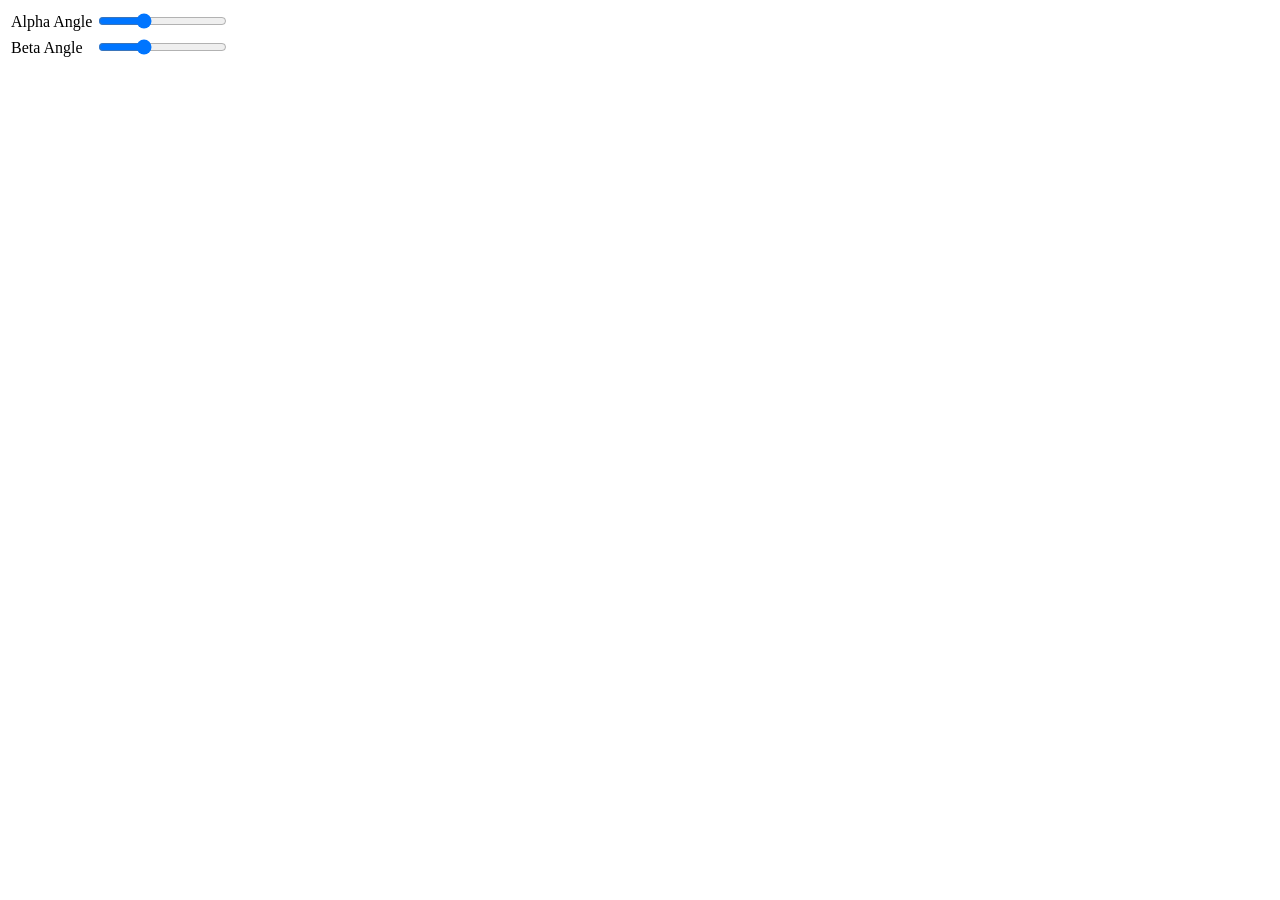
<file: Demos/highcharts/例子/3d图/3d-column-interactive/index.htm>
<!DOCTYPE HTML>
<html>
	<head>
		<meta http-equiv="Content-Type" content="text/html; charset=utf-8">
		<title>Highcharts Example</title>

		<script type="text/javascript" src="http://libs.baidu.com/jquery/1.8.2/jquery.min.js"></script><!--jQuery文件-->
		<script type="text/javascript">
$(function (){
    // Set up the chart
    var chart = new Highcharts.Chart({
        chart: {
            renderTo: 'container',
            type: 'column',
            margin: 75,
            options3d: {
                enabled: true,
                alpha: 15,
                beta: 15,
                depth: 50,
                viewDistance: 25
            }
        },
        title: {
            text: 'Chart rotation demo'
        },
        subtitle: {
            text: 'Test options by dragging the sliders below'
        },
        plotOptions: {
            column: {
                depth: 25
            }
        },
        series: [{
            data: [29.9, 71.5, 106.4, 129.2, 144.0, 176.0, 135.6, 148.5, 216.4, 194.1, 95.6, 54.4]
        }]
    });
    

    // Activate the sliders
    $('#R0').on('change', function(){
        chart.options.chart.options3d.alpha = this.value;
        showValues();
        chart.redraw(false);
    });
    $('#R1').on('change', function(){
        chart.options.chart.options3d.beta = this.value;
        showValues();
        chart.redraw(false);
    });

    function showValues() {
        $('#R0-value').html(chart.options.chart.options3d.alpha);
        $('#R1-value').html(chart.options.chart.options3d.beta);
    }
    showValues();
});
		</script>
	</head>
	<body>
<script src="../../js/highcharts.js"></script>
<script src="../../js/highcharts-3d.js"></script>
<script src="../../js/modules/exporting.js"></script>

<div id="container"></div>
<div id="sliders">
	<table>
		<tr><td>Alpha Angle</td><td><input id="R0" type="range" min="0" max="45" value="15"/> <span id="R0-value" class="value"></span></td></tr>
	    <tr><td>Beta Angle</td><td><input id="R1" type="range" min="0" max="45" value="15"/> <span id="R1-value" class="value"></span></td></tr>
	</table>
</div>
	</body>
</html>
</file>
<file: Demos/fly/css/base.css>
/*******
*页面样式
********/

  html,
  body,
  div,
  span,
  header,
  ul,
  li,
  footer,
  i,
  em,
  h3,
  h4,
  h2,
  p,
  input,
  a {
      margin: 0;
      padding: 0;
  }

  html {
      font: 16px/1.5 "Helvetica Neue", Helvetica, Arial, "Microsoft Yahei", "Hiragino Sans GB", "Heiti SC", "WenQuanYi Micro Hei", sans-serif;
      font-size: 625%;
      /* 避免中中文版 chrome 下面使用 rem 相对单位受到最小字号 12px 的限制，
    这里html的字号我们设置成 100px
    单位换算：10px=0.1rem */
  }
  /* 选中元素的背景色设置 */

   ::selection {
      text-shadow: none;
      background-color: #b3d4fc;
  }

  li {
      list-style: none;
  }

  a {
      text-decoration: none;
  }

  a:hover {
      cursor: pointer;
  }

  body {
      font-size: 0.14rem;
  }
input::-webkit-input-placeholder, textarea::-webkit-input-placeholder { /* WebKit*/  
    color:#ccc;  
}  
input:-moz-placeholder, textarea:-moz-placeholder { /* Mozilla Firefox 4 to 18 */  
    color:#ccc;  
}  
input::-moz-placeholder, textarea::-moz-placeholder { /* Mozilla Firefox 19+ */  
    color:#ccc;  
}  
input:-ms-input-placeholder, textarea:-ms-input-placeholder { /* IE 10+ */  
    color:#ccc;  
}
  /* ***************
* 工具样式
********* */
  /* 浮动带来的负面影响
 1.父级容器高度塌陷
 2.浮动元素会覆盖 它后面的元素
 */
  /* 清除浮动 */

  clearfix {
      z-index: *zoom: 1;
      /* ie7 以下版本的浮动清除,不考虑兼容的可以省略 */
  }

  .clearfix:before,
  .clearfix:after {
      display: table;
      content: " ";
      /* .clearfix:before 是为了防止当前元素和上外边距和它上面的上外边距的 
    叠加这里我们称为空白崩溃如果没有这个需求不加也是可以的。*/
  }

  .clearfix:after {
      clear: both;
  }

  .pull-right {
      float: right !important;
  }

  .pull-left {
      float: left !important;
  }

  .text-center {
      text-align: center !important;
  }
  /* fly page css */

  html,body{
    height: 100%;
    width: 100%;
  }

  /* header */
.fly-header{
    width: 95%;
    margin: 0 auto;
    /* background-color: #ccc; */
}
 .fly-login{
    padding: 10px 0;
    vertical-align: middle;
 }
.fly-logo{
    color: #4796d1;
    font-size: 20px;
}
.fly-btn{
    height: 20px;
    line-height: 20px;
    padding: 3px 1.3em;
    color: #fff;
    background-color: #4796d1;
    border-radius: 20px;
}
.fly-login-btn .fly-btn +.fly-btn{
    margin-left: 15px;
}
.fly-btn.login{
    background-color: #9544ab;
}

.fly-title-slogan{
    color:  #4796d1;
    font-weight: normal;
    font-size: 26px;
}
.fly-input{
    border: 1px solid #ccc;
    box-sizing: border-box;
    height: 32px;
    padding-left: 5px;
    width: 160px;
}
.fly-search-input {
    margin-top: 30px;
}
.fly-search-input input{
    width: 34%;
    height: 35px;
    border-color:#4796d1; 
    border-radius: 10px;
    padding-left: 20px;
    font-size: 16px;
}
.fly-slogans-ul{
    margin: 30px 0;
}
.fly-slogans-ul>li{
    display:inline-block;
    text-align: left;

}
.fly-slogans-ul>li+li{
    margin-left: 50px;
}
.fly-icon{
    display: inline-block;
    margin-right: 8px;
}
.fly-slogans-li .fly-icon{
    min-height: 40px;
    width: 40px;
    border: 1px solid #4796d1;
    border-radius: 50%;
}
.fly-slogans-li .title{
    color: #555;
}
.fly-slogans-li .deil{
    color: #777;
}
.search-form{
    margin: 0 auto;
    width: 50%;
    min-width: 728px;
    text-align: left;
    background-color: rgba(0, 0, 0, 0.2);
    padding: 8px 30px;
    padding-bottom: 30px;
}


/* nav */
.fly-board{
    background: #4796d1;
    color: #fff;
}

.fly-nav{
    background-color: rgba(255, 255, 255, 0.1);
    text-align: center;
}
.fly-nav .nav-item {
    display: inline-block;
}
.fly-nav .nav-item a{
    display: inline-block;
    padding: 10px 3em;
    color: #fff;
}
.fly-nav .nav-item.active a{
    background-color: #50ade8;
}

.fly-board-body .title{
    font-size: 28px;
    font-weight: normal;
    margin-bottom: 20px;
}
.fly-search-btn{
    box-sizing: border-box;
    height: 32px;
    border-radius: 10px;
    background-color: #ff8b00;
    border-width: 0px;
    padding: 5px 20px;
    color: #fff;
}

.search-form{
    position: relative;
}
.form-tab{
    position: absolute;
    top: -26px;
    left: 0px;
}
.form-tab .tab-item{
    position: relative;
    float: left;
}
.form-tab .tab-item.active .tab-label{
    background-color: rgba(0, 0, 0, 0.2);
}
.form-tab .tab-label{
    background-color: rgba(0, 0, 0, 0.1);
    padding: 8px 30px;
}
.form-tab input{
    opacity: 0;
    position: absolute;
    height: 32px;
    width: 116px;
    top: -6px;
    left: 0;
    z-index: 9999;
}

.form-option.way{
    padding: 10px 10px;
    height: 32px;
    line-height: 32px;
}
.form-option .fly-label{
    margin-right: 10px;
    position: relative;
    top:-4px;
}
.fly-radio{
    display: inline-block;
    height: 16px;
    width: 16px;
}

.fly-board-body{
    padding: 80px 0;
}

/* main */
.fly-main{
    width: 100%;
    background-color: #f6f6f6;
}
.fly-main-content{
    width: 90%;
    margin: 0 auto;
    padding-top: 15px;
}
.fly-main-item .tab-title{
    border-bottom:1px solid #4796d1;
}
.fly-main-item .tab-item{
    float: left;
    font-size: 16px;
    color: #555;
    padding: 5px 30px;
    position: relative;
}
.fly-main-item .tab-item.active{
    background: #4796d1;
    color: #fff;
}
.fly-main-item .tab-item .icon{
    position: absolute;
    left: 8px;
    top: 8px;
    width: 15px;
    height: 15px;
    border-radius: 50% 0;
    background: #fff;
}
.fly-main-item .tab-content{
    padding-top: 20px;
}
.fly-main-item .info-item{
    background: #fff;
    width: 30%;
    float: left;
    padding: 10px;
}
.fly-main-item .info-item +.info-item{
    margin-left: 10px;
}
.fly-main-item .info-item .title .icon{
    background: #4796d1;
    color: #fff;
    padding: 5px;
    margin-right: 10px;
    border-radius: 5px;
}
.fly-main-item .info-item .deil >p,
.fly-main-item .info-item .title >p{
    padding: 8px 0;
}
.fly-main-item .info-item .go .icon{
    background-color: #7ab7e4;
}
.fly-main-item .info-item > .deil{
    border-left: 1px  dotted #ccc;
    padding:0  10px;
}
.fly-main-item .info-item > .deil .price{
    color: #f4a145;
}
.fly-main-item .info-item > .deil .fly-label.deil{
    cursor: pointer;
}
.price-data{
    font-size: 28px;
}
.fly-label{
    color: #ccc;
}
.fly-row{
    margin-top: 10px;
}

.fly-main-item +.fly-main-item{
    margin-top: 10px;
}
.fly-main-label:before,
.fly-main-label:after{
    display: inline-block;
    content: "";
    height: 1px;
    background-color: #d6d4d4;
    width: 31.5%;
}
.fly-main-label{
    text-align: left;
    padding: 15px 0;
    overflow: hidden;
}
.fly-slogin{
    width: 90%;
    margin: 0 auto;
    padding: 15px 0;
}
.fly-slogin .item{
  float: left;
  width: 20%;
  padding: 10px 0;
  box-sizing: border-box;
}
.fly-slogin .fly-icon{
    height: 40px;
    width: 40px;
    border-radius: 50%;
    border: 1px solid #4796d1;
}
.fly-slogin .text{
    position: relative;
    top: -15px;
    font-size: 18px;
    color: #555;
}

.fly-email{
    background-color: #4796d1;
    color: #fff;
    padding: 20px 0;
}
.fly-email .title{
    font-size: 28px;
    font-weight: bold;
    word-spacing: 0.5em;
    margin-bottom: 15px;
}
.fly-email .text{
    font-size: 16px;
}
.email-box{
    margin-top: 20px;
}
.email-box .label{
    margin-bottom: 10px;
}
.email-box .box>input{
    padding-left: 1em;
}
.fly--send-btn{
    background: #fff;
    box-sizing: border-box;
    height: 32px;
    line-height: 32px;
    border-width: 0px;
    padding: 0 10px;
    color: #4796d1;
    cursor: pointer;
}
.fly-connect{
    margin: 20px;
}
.fly-connect .fly-info>li{
    float: left;
    width: 25%;
}
.fly-copy-right{
    border-top: 1px solid #ccc;
    width: 70%;
    margin: 15px  auto;
    padding-top: 20px;
    color: #aaa;
    font-size: 0.12rem;

}
</file>
<file: Demos/pageSlide/css/default.css>
/* General Demo Style */

@font-face {
	font-family: 'codropsicons';
	src:url('../fonts/codropsicons/codropsicons.eot');
	src:url('../fonts/codropsicons/codropsicons.eot?#iefix') format('embedded-opentype'),
		url('../fonts/codropsicons/codropsicons.woff') format('woff'),
		url('../fonts/codropsicons/codropsicons.ttf') format('truetype'),
		url('../fonts/codropsicons/codropsicons.svg#codropsicons') format('svg');
	font-weight: normal;
	font-style: normal;
}

*, *:after, *:before { -webkit-box-sizing: border-box; -moz-box-sizing: border-box; box-sizing: border-box; }
body, html { font-size: 100%; padding: 0; margin: 0;}

/* Clearfix hack by Nicolas Gallagher: http://nicolasgallagher.com/micro-clearfix-hack/ */
.clearfix:before, .clearfix:after { content: " "; display: table; }
.clearfix:after { clear: both; }

body {
	font-family: 'Lato', Calibri, Arial, sans-serif;
	color: #fff;
	background: #333;
	overflow: hidden;
}

a {
	color: #ddd;
	text-decoration: none;
}

a:hover {
	color: #fff;
}

/* Header Style */
.codrops-top {
	background: #fff;
	background: rgba(255, 255, 255, 0.1);
	text-transform: uppercase;
	position: fixed;
	width: 100%;
	font-size: 0.68em;
	line-height: 2.2;
	z-index: 50000;
	top: 0;
	left: 0;
}

.codrops-top a {
	padding: 0 1em;
	letter-spacing: 0.1em;
	color: #fff;
	display: inline-block;
}

.codrops-top a:hover {
	background: rgba(255,255,255,0.2);
}

.codrops-top span.right {
	float: right;
}

.codrops-top span.right a {
	float: left;
	display: block;
}

.codrops-icon:before {
	font-family: 'codropsicons';
	margin: 0 4px;
	speak: none;
	font-style: normal;
	font-weight: normal;
	font-variant: normal;
	text-transform: none;
	line-height: 1;
	-webkit-font-smoothing: antialiased;
}
.codrops-icon-drop:before {
	content: "\e001";
}
.codrops-icon-prev:before {
	content: "\e004";
}
.codrops-icon-archive:before {
	content: "\e002";
}
.codrops-icon-next:before {
	content: "\e000";
}
.codrops-icon-about:before {
	content: "\e003";
}

@media screen and (max-width: 25em) { 
	.codrops-icon span {
		display: none;
	}
}
</file>
<file: Demos/pageSlide/css/multilevelmenu.css>
@font-face {
	font-family: 'icomoon';
	src:url('../fonts/menuicons/icomoon.eot');
	src:url('../fonts/menuicons/icomoon.eot?#iefix') format('embedded-opentype'),
		url('../fonts/menuicons/icomoon.woff') format('woff'),
		url('../fonts/menuicons/icomoon.ttf') format('truetype'),
		url('../fonts/menuicons/icomoon.svg#icomoon') format('svg');
	font-weight: normal;
	font-style: normal;
}

.dl-menuwrapper {
	width: 300px;
	position: relative;
	-webkit-perspective: 1000px;
	-moz-perspective: 1000px;
	perspective: 1000px;
	-webkit-perspective-origin: 50% 200%;
	-moz-perspective-origin: 50% 200%;
	perspective-origin: 50% 200%;
}

.dl-menuwrapper:first-child {
	margin-right: 100px;
}

.dl-menuwrapper button {
	display: block;
	width: 100%;
	margin: 0;
	border: none;
	overflow: hidden;
	position: relative;
	cursor: pointer;
	outline: none;
}

.dl-menuwrapper ul {
	padding: 0;
	list-style: none;
	-webkit-transform-style: preserve-3d;
	-moz-transform-style: preserve-3d;
	transform-style: preserve-3d;
}

.dl-menuwrapper li {
	position: relative;
}

.dl-menuwrapper li a {
	display: block;
	position: relative;
	padding: 7px 10px;
	font-size: 13px;
	line-height: 20px;
	font-weight: 700;
	outline: none;
	text-transform: uppercase;
	letter-spacing: 1px;
}

.dl-menuwrapper button,
.dl-menuwrapper li a {
	background: #fff;
	color: #aaa;
}

.no-touch .dl-menuwrapper li a:hover {
	background: #f8f8f8;
}

.dl-menuwrapper li.dl-back > a {
	padding-left: 30px;
	background: #f2f2f2;
}

.dl-menuwrapper li.dl-back:after,
.dl-menuwrapper li > a:not(:only-child):after,
.dl-menuwrapper button:after {
	position: absolute;
	top: 0;
	line-height: 33px;
	color: #ddd;
	font-family: 'icomoon';
	speak: none;
	-webkit-font-smoothing: antialiased;
	content: "\e000";
}

.dl-menuwrapper button:after {
	line-height: 50px;
	right: 15px;
	-webkit-transform: rotate(90deg);
	-moz-transform: rotate(90deg);
	-ms-transform: rotate(90deg);
	transform: rotate(90deg);
}

.dl-menuwrapper li.dl-back:after {
	left: 10px;
	-webkit-transform: rotate(180deg);
	-moz-transform: rotate(180deg);
	-ms-transform: rotate(180deg);
	transform: rotate(180deg);
}

.dl-menuwrapper li > a:after {
	right: 10px;
	color: rgba(0,0,0,0.15);
}

.dl-menuwrapper .dl-menu {
	margin: 5px 0 0 0;
	position: absolute;
	width: 100%;
	opacity: 0;
	pointer-events: none;
	box-shadow: 0 3px 0 rgba(0,0,0,0.1);
	-webkit-transform: translateY(10px);
	-moz-transform: translateY(10px);
	transform: translateY(10px);
	-webkit-backface-visibility: hidden;
	-moz-backface-visibility: hidden;
	backface-visibility: hidden;
}

.dl-menuwrapper .dl-menu.dl-menu-toggle {
	-webkit-transition: all 0.3s ease;
	-moz-transition: all 0.3s ease;
	transition: all 0.3s ease;
}

.dl-menuwrapper .dl-menu.dl-menuopen {
	opacity: 1;
	pointer-events: auto;
	-webkit-transform: translateY(0px);
	-moz-transform: translateY(0px);
	transform: translateY(0px);
}

/* Hide the inner submenus */
.dl-menuwrapper li .dl-submenu {
	display: none;
}

/* 
When a submenu is openend, we will hide all li siblings.
For that we give a class to the parent menu called "dl-subview".
We also hide the submenu link. 
The opened submenu will get the class "dl-subviewopen".
All this is done for any sub-level being entered.
*/
.dl-menu.dl-subview li,
.dl-menu.dl-subview li.dl-subviewopen > a,
.dl-menu.dl-subview li.dl-subview > a {
	display: none;
}

.dl-menu.dl-subview li.dl-subview,
.dl-menu.dl-subview li.dl-subview .dl-submenu,
.dl-menu.dl-subview li.dl-subviewopen,
.dl-menu.dl-subview li.dl-subviewopen > .dl-submenu,
.dl-menu.dl-subview li.dl-subviewopen > .dl-submenu > li {
	display: block;
}

/* Dynamically added submenu outside of the menu context */
.dl-menuwrapper > .dl-submenu {
	position: absolute;
	width: 100%;
	top: 55px; /* This needs to be adjusted to the button */
	left: 0;
	margin: 0;
}

/* Animation classes for moving out and in */

.dl-menu.dl-animate-out-1 {
	-webkit-animation: MenuAnimOut1 0.4s linear forwards;
	-moz-animation: MenuAnimOut1 0.4s linear forwards;
	animation: MenuAnimOut1 0.4s linear forwards;
}

.dl-menu.dl-animate-out-2 {
	-webkit-animation: MenuAnimOut2 0.3s ease-in-out forwards;
	-moz-animation: MenuAnimOut2 0.3s ease-in-out forwards;
	animation: MenuAnimOut2 0.3s ease-in-out forwards;
}

.dl-menu.dl-animate-out-3 {
	-webkit-animation: MenuAnimOut3 0.4s ease forwards;
	-moz-animation: MenuAnimOut3 0.4s ease forwards;
	animation: MenuAnimOut3 0.4s ease forwards;
}

.dl-menu.dl-animate-out-4 {
	-webkit-animation: MenuAnimOut4 0.4s ease forwards;
	-moz-animation: MenuAnimOut4 0.4s ease forwards;
	animation: MenuAnimOut4 0.4s ease forwards;
}

.dl-menu.dl-animate-out-5 {
	-webkit-animation: MenuAnimOut5 0.4s ease forwards;
	-moz-animation: MenuAnimOut5 0.4s ease forwards;
	animation: MenuAnimOut5 0.4s ease forwards;
}

@-webkit-keyframes MenuAnimOut1 {
	50% {
		-webkit-transform: translateZ(-250px) rotateY(30deg);
	}
	75% {
		-webkit-transform: translateZ(-372.5px) rotateY(15deg);
		opacity: .5;
	}
	100% {
		-webkit-transform: translateZ(-500px) rotateY(0deg);
		opacity: 0;
	}
}

@-webkit-keyframes MenuAnimOut2 {
	100% {
		-webkit-transform: translateX(-100%);
		opacity: 0;
	}
}

@-webkit-keyframes MenuAnimOut3 {
	100% {
		-webkit-transform: translateZ(300px);
		opacity: 0;
	}
}

@-webkit-keyframes MenuAnimOut4 {
	100% {
		-webkit-transform: translateZ(-300px);
		opacity: 0;
	}
}

@-webkit-keyframes MenuAnimOut5 {
	100% {
		-webkit-transform: translateY(40%);
		opacity: 0;
	}
}

@-moz-keyframes MenuAnimOut1 {
	50% {
		-moz-transform: translateZ(-250px) rotateY(30deg);
	}
	75% {
		-moz-transform: translateZ(-372.5px) rotateY(15deg);
		opacity: .5;
	}
	100% {
		-moz-transform: translateZ(-500px) rotateY(0deg);
		opacity: 0;
	}
}

@-moz-keyframes MenuAnimOut2 {
	100% {
		-moz-transform: translateX(-100%);
		opacity: 0;
	}
}

@-moz-keyframes MenuAnimOut3 {
	100% {
		-moz-transform: translateZ(300px);
		opacity: 0;
	}
}

@-moz-keyframes MenuAnimOut4 {
	100% {
		-moz-transform: translateZ(-300px);
		opacity: 0;
	}
}

@-moz-keyframes MenuAnimOut5 {
	100% {
		-moz-transform: translateY(40%);
		opacity: 0;
	}
}

@keyframes MenuAnimOut1 {
	50% {
		transform: translateZ(-250px) rotateY(30deg);
	}
	75% {
		transform: translateZ(-372.5px) rotateY(15deg);
		opacity: .5;
	}
	100% {
		transform: translateZ(-500px) rotateY(0deg);
		opacity: 0;
	}
}

@keyframes MenuAnimOut2 {
	100% {
		transform: translateX(-100%);
		opacity: 0;
	}
}

@keyframes MenuAnimOut3 {
	100% {
		transform: translateZ(300px);
		opacity: 0;
	}
}

@keyframes MenuAnimOut4 {
	100% {
		transform: translateZ(-300px);
		opacity: 0;
	}
}

@keyframes MenuAnimOut5 {
	100% {
		transform: translateY(40%);
		opacity: 0;
	}
}

.dl-menu.dl-animate-in-1 {
	-webkit-animation: MenuAnimIn1 0.3s linear forwards;
	-moz-animation: MenuAnimIn1 0.3s linear forwards;
	animation: MenuAnimIn1 0.3s linear forwards;
}

.dl-menu.dl-animate-in-2 {
	-webkit-animation: MenuAnimIn2 0.3s ease-in-out forwards;
	-moz-animation: MenuAnimIn2 0.3s ease-in-out forwards;
	animation: MenuAnimIn2 0.3s ease-in-out forwards;
}

.dl-menu.dl-animate-in-3 {
	-webkit-animation: MenuAnimIn3 0.4s ease forwards;
	-moz-animation: MenuAnimIn3 0.4s ease forwards;
	animation: MenuAnimIn3 0.4s ease forwards;
}

.dl-menu.dl-animate-in-4 {
	-webkit-animation: MenuAnimIn4 0.4s ease forwards;
	-moz-animation: MenuAnimIn4 0.4s ease forwards;
	animation: MenuAnimIn4 0.4s ease forwards;
}

.dl-menu.dl-animate-in-5 {
	-webkit-animation: MenuAnimIn5 0.4s ease forwards;
	-moz-animation: MenuAnimIn5 0.4s ease forwards;
	animation: MenuAnimIn5 0.4s ease forwards;
}

@-webkit-keyframes MenuAnimIn1 {
	0% {
		-webkit-transform: translateZ(-500px) rotateY(0deg);
		opacity: 0;
	}
	20% {
		-webkit-transform: translateZ(-250px) rotateY(30deg);
		opacity: 0.5;
	}
	100% {
		-webkit-transform: translateZ(0px) rotateY(0deg);
		opacity: 1;
	}
}

@-webkit-keyframes MenuAnimIn2 {
	0% {
		-webkit-transform: translateX(-100%);
		opacity: 0;
	}
	100% {
		-webkit-transform: translateX(0px);
		opacity: 1;
	}
}

@-webkit-keyframes MenuAnimIn3 {
	0% {
		-webkit-transform: translateZ(300px);
		opacity: 0;
	}
	100% {
		-webkit-transform: translateZ(0px);
		opacity: 1;
	}
}

@-webkit-keyframes MenuAnimIn4 {
	0% {
		-webkit-transform: translateZ(-300px);
		opacity: 0;
	}
	100% {
		-webkit-transform: translateZ(0px);
		opacity: 1;
	}
}

@-webkit-keyframes MenuAnimIn5 {
	0% {
		-webkit-transform: translateY(40%);
		opacity: 0;
	}
	100% {
		-webkit-transform: translateY(0);
		opacity: 1;
	}
}

@-moz-keyframes MenuAnimIn1 {
	0% {
		-moz-transform: translateZ(-500px) rotateY(0deg);
		opacity: 0;
	}
	20% {
		-moz-transform: translateZ(-250px) rotateY(30deg);
		opacity: 0.5;
	}
	100% {
		-moz-transform: translateZ(0px) rotateY(0deg);
		opacity: 1;
	}
}

@-moz-keyframes MenuAnimIn2 {
	0% {
		-moz-transform: translateX(-100%);
		opacity: 0;
	}
	100% {
		-moz-transform: translateX(0px);
		opacity: 1;
	}
}

@-moz-keyframes MenuAnimIn3 {
	0% {
		-moz-transform: translateZ(300px);
		opacity: 0;
	}
	100% {
		-moz-transform: translateZ(0px);
		opacity: 1;
	}
}

@-moz-keyframes MenuAnimIn4 {
	0% {
		-moz-transform: translateZ(-300px);
		opacity: 0;
	}
	100% {
		-moz-transform: translateZ(0px);
		opacity: 1;
	}
}

@-moz-keyframes MenuAnimIn5 {
	0% {
		-moz-transform: translateY(40%);
		opacity: 0;
	}
	100% {
		-moz-transform: translateY(0);
		opacity: 1;
	}
}

@keyframes MenuAnimIn1 {
	0% {
		transform: translateZ(-500px) rotateY(0deg);
		opacity: 0;
	}
	20% {
		transform: translateZ(-250px) rotateY(30deg);
		opacity: 0.5;
	}
	100% {
		transform: translateZ(0px) rotateY(0deg);
		opacity: 1;
	}
}

@keyframes MenuAnimIn2 {
	0% {
		transform: translateX(-100%);
		opacity: 0;
	}
	100% {
		transform: translateX(0px);
		opacity: 1;
	}
}

@keyframes MenuAnimIn3 {
	0% {
		transform: translateZ(300px);
		opacity: 0;
	}
	100% {
		transform: translateZ(0px);
		opacity: 1;
	}
}

@keyframes MenuAnimIn4 {
	0% {
		transform: translateZ(-300px);
		opacity: 0;
	}
	100% {
		transform: translateZ(0px);
		opacity: 1;
	}
}

@keyframes MenuAnimIn5 {
	0% {
		transform: translateY(40%);
		opacity: 0;
	}
	100% {
		transform: translateY(0);
		opacity: 1;
	}
}

.dl-menuwrapper > .dl-submenu.dl-animate-in-1 {
	-webkit-animation: SubMenuAnimIn1 0.4s ease forwards;
	-moz-animation: SubMenuAnimIn1 0.4s ease forwards;
	animation: SubMenuAnimIn1 0.4s ease forwards;
}

.dl-menuwrapper > .dl-submenu.dl-animate-in-2 {
	-webkit-animation: SubMenuAnimIn2 0.3s ease-in-out forwards;
	-moz-animation: SubMenuAnimIn2 0.3s ease-in-out forwards;
	animation: SubMenuAnimIn2 0.3s ease-in-out forwards;
}

.dl-menuwrapper > .dl-submenu.dl-animate-in-3 {
	-webkit-animation: SubMenuAnimIn3 0.4s ease forwards;
	-moz-animation: SubMenuAnimIn3 0.4s ease forwards;
	animation: SubMenuAnimIn3 0.4s ease forwards;
}

.dl-menuwrapper > .dl-submenu.dl-animate-in-4 {
	-webkit-animation: SubMenuAnimIn4 0.4s ease forwards;
	-moz-animation: SubMenuAnimIn4 0.4s ease forwards;
	animation: SubMenuAnimIn4 0.4s ease forwards;
}

.dl-menuwrapper > .dl-submenu.dl-animate-in-5 {
	-webkit-animation: SubMenuAnimIn5 0.4s ease forwards;
	-moz-animation: SubMenuAnimIn5 0.4s ease forwards;
	animation: SubMenuAnimIn5 0.4s ease forwards;
}

@-webkit-keyframes SubMenuAnimIn1 {
	0% {
		-webkit-transform: translateX(50%);
		opacity: 0;
	}
	100% {
		-webkit-transform: translateX(0px);
		opacity: 1;
	}
}

@-webkit-keyframes SubMenuAnimIn2 {
	0% {
		-webkit-transform: translateX(100%);
		opacity: 0;
	}
	100% {
		-webkit-transform: translateX(0px);
		opacity: 1;
	}
}

@-webkit-keyframes SubMenuAnimIn3 {
	0% {
		-webkit-transform: translateZ(-300px);
		opacity: 0;
	}
	100% {
		-webkit-transform: translateZ(0px);
		opacity: 1;
	}
}

@-webkit-keyframes SubMenuAnimIn4 {
	0% {
		-webkit-transform: translateZ(300px);
		opacity: 0;
	}
	100% {
		-webkit-transform: translateZ(0px);
		opacity: 1;
	}
}

@-webkit-keyframes SubMenuAnimIn5 {
	0% {
		-webkit-transform: translateZ(-200px);
		opacity: 0;
	}
	100% {
		-webkit-transform: translateZ(0);
		opacity: 1;
	}
}

@-moz-keyframes SubMenuAnimIn1 {
	0% {
		-moz-transform: translateX(50%);
		opacity: 0;
	}
	100% {
		-moz-transform: translateX(0px);
		opacity: 1;
	}
}

@-moz-keyframes SubMenuAnimIn2 {
	0% {
		-moz-transform: translateX(100%);
		opacity: 0;
	}
	100% {
		-moz-transform: translateX(0px);
		opacity: 1;
	}
}

@-moz-keyframes SubMenuAnimIn3 {
	0% {
		-moz-transform: translateZ(-300px);
		opacity: 0;
	}
	100% {
		-moz-transform: translateZ(0px);
		opacity: 1;
	}
}

@-moz-keyframes SubMenuAnimIn4 {
	0% {
		-moz-transform: translateZ(300px);
		opacity: 0;
	}
	100% {
		-moz-transform: translateZ(0px);
		opacity: 1;
	}
}

@-moz-keyframes SubMenuAnimIn5 {
	0% {
		-moz-transform: translateZ(-200px);
		opacity: 0;
	}
	100% {
		-moz-transform: translateZ(0);
		opacity: 1;
	}
}

@keyframes SubMenuAnimIn1 {
	0% {
		transform: translateX(50%);
		opacity: 0;
	}
	100% {
		transform: translateX(0px);
		opacity: 1;
	}
}

@keyframes SubMenuAnimIn2 {
	0% {
		transform: translateX(100%);
		opacity: 0;
	}
	100% {
		transform: translateX(0px);
		opacity: 1;
	}
}

@keyframes SubMenuAnimIn3 {
	0% {
		transform: translateZ(-300px);
		opacity: 0;
	}
	100% {
		transform: translateZ(0px);
		opacity: 1;
	}
}

@keyframes SubMenuAnimIn4 {
	0% {
		transform: translateZ(300px);
		opacity: 0;
	}
	100% {
		transform: translateZ(0px);
		opacity: 1;
	}
}

@keyframes SubMenuAnimIn5 {
	0% {
		transform: translateZ(-200px);
		opacity: 0;
	}
	100% {
		transform: translateZ(0);
		opacity: 1;
	}
}

.dl-menuwrapper > .dl-submenu.dl-animate-out-1 {
	-webkit-animation: SubMenuAnimOut1 0.4s ease forwards;
	-moz-animation: SubMenuAnimOut1 0.4s ease forwards;
	animation: SubMenuAnimOut1 0.4s ease forwards;
}

.dl-menuwrapper > .dl-submenu.dl-animate-out-2 {
	-webkit-animation: SubMenuAnimOut2 0.3s ease-in-out forwards;
	-moz-animation: SubMenuAnimOut2 0.3s ease-in-out forwards;
	animation: SubMenuAnimOut2 0.3s ease-in-out forwards;
}

.dl-menuwrapper > .dl-submenu.dl-animate-out-3 {
	-webkit-animation: SubMenuAnimOut3 0.4s ease forwards;
	-moz-animation: SubMenuAnimOut3 0.4s ease forwards;
	animation: SubMenuAnimOut3 0.4s ease forwards;
}

.dl-menuwrapper > .dl-submenu.dl-animate-out-4 {
	-webkit-animation: SubMenuAnimOut4 0.4s ease forwards;
	-moz-animation: SubMenuAnimOut4 0.4s ease forwards;
	animation: SubMenuAnimOut4 0.4s ease forwards;
}

.dl-menuwrapper > .dl-submenu.dl-animate-out-5 {
	-webkit-animation: SubMenuAnimOut5 0.4s ease forwards;
	-moz-animation: SubMenuAnimOut5 0.4s ease forwards;
	animation: SubMenuAnimOut5 0.4s ease forwards;
}

@-webkit-keyframes SubMenuAnimOut1 {
	0% {
		-webkit-transform: translateX(0%);
		opacity: 1;
	}
	100% {
		-webkit-transform: translateX(50%);
		opacity: 0;
	}
}

@-webkit-keyframes SubMenuAnimOut2 {
	0% {
		-webkit-transform: translateX(0%);
		opacity: 1;
	}
	100% {
		-webkit-transform: translateX(100%);
		opacity: 0;
	}
}

@-webkit-keyframes SubMenuAnimOut3 {
	0% {
		-webkit-transform: translateZ(0px);
		opacity: 1;
	}
	100% {
		-webkit-transform: translateZ(-300px);
		opacity: 0;
	}
}

@-webkit-keyframes SubMenuAnimOut4 {
	0% {
		-webkit-transform: translateZ(0px);
		opacity: 1;
	}
	100% {
		-webkit-transform: translateZ(300px);
		opacity: 0;
	}
}

@-webkit-keyframes SubMenuAnimOut5 {
	0% {
		-webkit-transform: translateZ(0);
		opacity: 1;
	}
	100% {
		-webkit-transform: translateZ(-200px);
		opacity: 0;
	}
}

@-moz-keyframes SubMenuAnimOut1 {
	0% {
		-moz-transform: translateX(0%);
		opacity: 1;
	}
	100% {
		-moz-transform: translateX(50%);
		opacity: 0;
	}
}

@-moz-keyframes SubMenuAnimOut2 {
	0% {
		-moz-transform: translateX(0%);
		opacity: 1;
	}
	100% {
		-moz-transform: translateX(100%);
		opacity: 0;
	}
}

@-moz-keyframes SubMenuAnimOut3 {
	0% {
		-moz-transform: translateZ(0px);
		opacity: 1;
	}
	100% {
		-moz-transform: translateZ(-300px);
		opacity: 0;
	}
}

@-moz-keyframes SubMenuAnimOut4 {
	0% {
		-moz-transform: translateZ(0px);
		opacity: 1;
	}
	100% {
		-moz-transform: translateZ(300px);
		opacity: 0;
	}
}

@-moz-keyframes SubMenuAnimOut5 {
	0% {
		-moz-transform: translateZ(0);
		opacity: 1;
	}
	100% {
		-moz-transform: translateZ(-200px);
		opacity: 0;
	}
}

@keyframes SubMenuAnimOut1 {
	0% {
		transform: translateX(0%);
		opacity: 1;
	}
	100% {
		transform: translateX(50%);
		opacity: 0;
	}
}

@keyframes SubMenuAnimOut2 {
	0% {
		transform: translateX(0%);
		opacity: 1;
	}
	100% {
		transform: translateX(100%);
		opacity: 0;
	}
}

@keyframes SubMenuAnimOut3 {
	0% {
		transform: translateZ(0px);
		opacity: 1;
	}
	100% {
		transform: translateZ(-300px);
		opacity: 0;
	}
}

@keyframes SubMenuAnimOut4 {
	0% {
		transform: translateZ(0px);
		opacity: 1;
	}
	100% {
		transform: translateZ(300px);
		opacity: 0;
	}
}

@keyframes SubMenuAnimOut5 {
	0% {
		transform: translateZ(0);
		opacity: 1;
	}
	100% {
		transform: translateZ(-200px);
		opacity: 0;
	}
}

/* No JS Fallback */
.no-js .dl-menuwrapper .dl-menu {
	position: relative;
	opacity: 1;
	-webkit-transform: none;
	-moz-transform: none;
	transform: none;
}

.no-js .dl-menuwrapper li .dl-submenu {
	display: block;
}

.no-js .dl-menuwrapper li.dl-back {
	display: none;
}

.no-js .dl-menuwrapper li > a:not(:only-child) {
	background: rgba(0,0,0,0.1);
}

.no-js .dl-menuwrapper li > a:not(:only-child):after {
	content: '';
}
</file>
<file: Demos/pageSlide/css/component.css>
html, body { height: 100%; }

.pt-perspective {
	position: relative;
	width: 100%;
	height: 100%;
	-webkit-perspective: 1200px;
	-moz-perspective: 1200px;
	perspective: 1200px;
}

.pt-page {
	width: 100%;
	height: 100%;
	position: absolute;
	top: 0;
	left: 0;
	visibility: hidden;
	overflow: hidden;
	-webkit-backface-visibility: hidden;
	-moz-backface-visibility: hidden;
	backface-visibility: hidden;
	-webkit-transform: translate3d(0, 0, 0);
	-moz-transform: translate3d(0, 0, 0);
	transform: translate3d(0, 0, 0);
	-webkit-transform-style: preserve-3d;
	-moz-transform-style: preserve-3d;
	transform-style: preserve-3d;
}

.pt-page-current,
.no-js .pt-page {
	visibility: visible;
	z-index: 1;
}

.no-js body {
	overflow: auto;
}

.pt-page-ontop {
	z-index: 999;
}

/* Text Styles, Colors, Backgrounds */

.pt-page h1 {
	position: absolute;
	font-weight: 300;
	font-size: 4.4em;
	line-height: 1;
	letter-spacing: 6px;
	margin: 0;
	top: 12%;
	width: 100%;
	text-align: center;
	text-transform: uppercase;
	word-spacing: -0.3em;
}

.pt-page h1 span {
	font-family: 'Satisfy', serif;
	font-weight: 400;
	font-size: 40%;
	text-transform: none;
	word-spacing: 0;
	letter-spacing: 0;
	display: block;
	opacity: 0.4;
}

.pt-page h1 strong {
	color: rgba(0,0,0,0.1);
}

.pt-page-1 {
	background: #0ac2d2;
}

.pt-page-2 {
	background: #7bb7fa;
}

.pt-page-3 {
	background: #60d7a9;
}

.pt-page-4 {
	background: #fdc162;
}

.pt-page-5 {
	background: #fd6a62;
}

.pt-page-6 {
	background: #f68dbb;
}

/* Triggers (menu and button) */

.pt-triggers {
	position: absolute;
	width: 300px;
	z-index: 999999;
	top: 12%;
	left: 50%;
	margin-top: 130px;
	-webkit-transform: translateX(-50%);
	-moz-transform: translateX(-50%);
	-ms-transform: translateX(-50%); 
	transform: translateX(-50%);
}

.no-js .pt-triggers {
	display: none;
}

.pt-triggers .dl-menuwrapper button,
.pt-touch-button {
	border: none;
	font-size: 13px;
	font-weight: 700;
	text-transform: uppercase;
	margin: 10px 0 20px;
	padding: 0px 20px;
	line-height: 50px;
	height: 50px;
	letter-spacing: 1px;
	width: 100%;
	cursor: pointer;
	display: block;
	font-family: 'Lato', Calibri, Arial, sans-serif;
	box-shadow: 0 3px 0 rgba(0,0,0,0.1);
	-webkit-touch-callout: none;
	-webkit-user-select: none;
	-khtml-user-select: none;
	-moz-user-select: none;
	-ms-user-select: none;
	user-select: none;
}

.pt-touch-button {
	background: #fff;
	color: #aaa;
}

.pt-triggers .dl-menuwrapper button {
	margin-bottom: 0;
}

.pt-touch-button:active {
	box-shadow: 0 1px 0 rgba(0,0,0,0.1);
}

.touch .pt-triggers .dl-menuwrapper {
	display: none;
}

.pt-message {
	display: none;
	position: absolute;
	z-index: 99999;
	bottom: 0;
	left: 0;
	width: 100%;
	background: #da475c;
	color: #fff;
	text-align: center;
}

.pt-message p {
	margin: 0;
	line-height: 60px;
	font-size: 26px;
}

.no-cssanimations .pt-message {
	display: block;
}

@media screen and (max-width: 47.4375em) {
	.pt-page h1 {
		font-size: 3em;
	}

	.pt-triggers .dl-menuwrapper {
		display: none;
	}
}

@media screen and (max-height: 45.9em) {
	.pt-triggers .dl-menuwrapper li a {
		padding-top: 2px;
		padding-bottom: 2px;
	}
	.pt-triggers .dl-menuwrapper li.dl-back:after, .dl-menuwrapper li > a:not(:only-child):after {
		line-height: 24px;
	}
}

@media screen and (max-height: 38em) { 
	.pt-triggers .dl-menuwrapper {
		display: none;
	}
}
</file>
<file: Demos/pageSlide/css/animations.css>
/* animation sets */

/* move from / to  */

.pt-page-moveToLeft {
	-webkit-animation: moveToLeft .6s ease both;
	-moz-animation: moveToLeft .6s ease both;
	animation: moveToLeft .6s ease both;
}

.pt-page-moveFromLeft {
	-webkit-animation: moveFromLeft .6s ease both;
	-moz-animation: moveFromLeft .6s ease both;
	animation: moveFromLeft .6s ease both;
}

.pt-page-moveToRight {
	-webkit-animation: moveToRight .6s ease both;
	-moz-animation: moveToRight .6s ease both;
	animation: moveToRight .6s ease both;
}

.pt-page-moveFromRight {
	-webkit-animation: moveFromRight .6s ease both;
	-moz-animation: moveFromRight .6s ease both;
	animation: moveFromRight .6s ease both;
}

.pt-page-moveToTop {
	-webkit-animation: moveToTop .6s ease both;
	-moz-animation: moveToTop .6s ease both;
	animation: moveToTop .6s ease both;
}

.pt-page-moveFromTop {
	-webkit-animation: moveFromTop .6s ease both;
	-moz-animation: moveFromTop .6s ease both;
	animation: moveFromTop .6s ease both;
}

.pt-page-moveToBottom {
	-webkit-animation: moveToBottom .6s ease both;
	-moz-animation: moveToBottom .6s ease both;
	animation: moveToBottom .6s ease both;
}

.pt-page-moveFromBottom {
	-webkit-animation: moveFromBottom .6s ease both;
	-moz-animation: moveFromBottom .6s ease both;
	animation: moveFromBottom .6s ease both;
}

/* fade */

.pt-page-fade {
	-webkit-animation: fade .7s ease both;
	-moz-animation: fade .7s ease both;
	animation: fade .7s ease both;
}

/* move from / to and fade */

.pt-page-moveToLeftFade {
	-webkit-animation: moveToLeftFade .7s ease both;
	-moz-animation: moveToLeftFade .7s ease both;
	animation: moveToLeftFade .7s ease both;
}

.pt-page-moveFromLeftFade {
	-webkit-animation: moveFromLeftFade .7s ease both;
	-moz-animation: moveFromLeftFade .7s ease both;
	animation: moveFromLeftFade .7s ease both;
}

.pt-page-moveToRightFade {
	-webkit-animation: moveToRightFade .7s ease both;
	-moz-animation: moveToRightFade .7s ease both;
	animation: moveToRightFade .7s ease both;
}

.pt-page-moveFromRightFade {
	-webkit-animation: moveFromRightFade .7s ease both;
	-moz-animation: moveFromRightFade .7s ease both;
	animation: moveFromRightFade .7s ease both;
}

.pt-page-moveToTopFade {
	-webkit-animation: moveToTopFade .7s ease both;
	-moz-animation: moveToTopFade .7s ease both;
	animation: moveToTopFade .7s ease both;
}

.pt-page-moveFromTopFade {
	-webkit-animation: moveFromTopFade .7s ease both;
	-moz-animation: moveFromTopFade .7s ease both;
	animation: moveFromTopFade .7s ease both;
}

.pt-page-moveToBottomFade {
	-webkit-animation: moveToBottomFade .7s ease both;
	-moz-animation: moveToBottomFade .7s ease both;
	animation: moveToBottomFade .7s ease both;
}

.pt-page-moveFromBottomFade {
	-webkit-animation: moveFromBottomFade .7s ease both;
	-moz-animation: moveFromBottomFade .7s ease both;
	animation: moveFromBottomFade .7s ease both;
}

/* move to with different easing */

.pt-page-moveToLeftEasing {
	-webkit-animation: moveToLeft .7s ease-in-out both;
	-moz-animation: moveToLeft .7s ease-in-out both;
	animation: moveToLeft .7s ease-in-out both;
}
.pt-page-moveToRightEasing {
	-webkit-animation: moveToRight .7s ease-in-out both;
	-moz-animation: moveToRight .7s ease-in-out both;
	animation: moveToRight .7s ease-in-out both;
}
.pt-page-moveToTopEasing {
	-webkit-animation: moveToTop .7s ease-in-out both;
	-moz-animation: moveToTop .7s ease-in-out both;
	animation: moveToTop .7s ease-in-out both;
}
.pt-page-moveToBottomEasing {
	-webkit-animation: moveToBottom .7s ease-in-out both;
	-moz-animation: moveToBottom .7s ease-in-out both;
	animation: moveToBottom .7s ease-in-out both;
}

/********************************* keyframes **************************************/

/* move from / to  */

@-webkit-keyframes moveToLeft {
	to { -webkit-transform: translateX(-100%); }
}
@-moz-keyframes moveToLeft {
	to { -moz-transform: translateX(-100%); }
}
@keyframes moveToLeft {
	to { transform: translateX(-100%); }
}

@-webkit-keyframes moveFromLeft {
	from { -webkit-transform: translateX(-100%); }
}
@-moz-keyframes moveFromLeft {
	from { -moz-transform: translateX(-100%); }
}
@keyframes moveFromLeft {
	from { transform: translateX(-100%); }
}

@-webkit-keyframes moveToRight { 
	to { -webkit-transform: translateX(100%); }
}
@-moz-keyframes moveToRight { 
	to { -moz-transform: translateX(100%); }
}
@keyframes moveToRight { 
	to { transform: translateX(100%); }
}

@-webkit-keyframes moveFromRight {
	from { -webkit-transform: translateX(100%); }
}
@-moz-keyframes moveFromRight {
	from { -moz-transform: translateX(100%); }
}
@keyframes moveFromRight {
	from { transform: translateX(100%); }
}

@-webkit-keyframes moveToTop {
	to { -webkit-transform: translateY(-100%); }
}
@-moz-keyframes moveToTop {
	to { -moz-transform: translateY(-100%); }
}
@keyframes moveToTop {
	to { transform: translateY(-100%); }
}

@-webkit-keyframes moveFromTop {
	from { -webkit-transform: translateY(-100%); }
}
@-moz-keyframes moveFromTop {
	from { -moz-transform: translateY(-100%); }
}
@keyframes moveFromTop {
	from { transform: translateY(-100%); }
}

@-webkit-keyframes moveToBottom {
	to { -webkit-transform: translateY(100%); }
}
@-moz-keyframes moveToBottom {
	to { -moz-transform: translateY(100%); }
}
@keyframes moveToBottom {
	to { transform: translateY(100%); }
}

@-webkit-keyframes moveFromBottom {
	from { -webkit-transform: translateY(100%); }
}
@-moz-keyframes moveFromBottom {
	from { -moz-transform: translateY(100%); }
}
@keyframes moveFromBottom {
	from { transform: translateY(100%); }
}

/* fade */

@-webkit-keyframes fade {
	to { opacity: 0.3; }
}
@-moz-keyframes fade {
	to { opacity: 0.3; }
}
@keyframes fade {
	to { opacity: 0.3; }
}

/* move from / to and fade */

@-webkit-keyframes moveToLeftFade {
	to { opacity: 0.3; -webkit-transform: translateX(-100%); }
}
@-moz-keyframes moveToLeftFade {
	to { opacity: 0.3; -moz-transform: translateX(-100%); }
}
@keyframes moveToLeftFade {
	to { opacity: 0.3; transform: translateX(-100%); }
}

@-webkit-keyframes moveFromLeftFade {
	from { opacity: 0.3; -webkit-transform: translateX(-100%); }
}
@-moz-keyframes moveFromLeftFade {
	from { opacity: 0.3; -moz-transform: translateX(-100%); }
}
@keyframes moveFromLeftFade {
	from { opacity: 0.3; transform: translateX(-100%); }
}

@-webkit-keyframes moveToRightFade {
	to { opacity: 0.3; -webkit-transform: translateX(100%); }
}
@-moz-keyframes moveToRightFade {
	to { opacity: 0.3; -moz-transform: translateX(100%); }
}
@keyframes moveToRightFade {
	to { opacity: 0.3; transform: translateX(100%); }
}

@-webkit-keyframes moveFromRightFade {
	from { opacity: 0.3; -webkit-transform: translateX(100%); }
}
@-moz-keyframes moveFromRightFade {
	from { opacity: 0.3; -moz-transform: translateX(100%); }
}
@keyframes moveFromRightFade {
	from { opacity: 0.3; transform: translateX(100%); }
}

@-webkit-keyframes moveToTopFade {
	to { opacity: 0.3; -webkit-transform: translateY(-100%); }
}
@-moz-keyframes moveToTopFade {
	to { opacity: 0.3; -moz-transform: translateY(-100%); }
}
@keyframes moveToTopFade {
	to { opacity: 0.3; transform: translateY(-100%); }
}

@-webkit-keyframes moveFromTopFade {
	from { opacity: 0.3; -webkit-transform: translateY(-100%); }
}
@-moz-keyframes moveFromTopFade {
	from { opacity: 0.3; -moz-transform: translateY(-100%); }
}
@keyframes moveFromTopFade {
	from { opacity: 0.3; transform: translateY(-100%); }
}

@-webkit-keyframes moveToBottomFade {
	to { opacity: 0.3; -webkit-transform: translateY(100%); }
}
@-moz-keyframes moveToBottomFade {
	to { opacity: 0.3; -moz-transform: translateY(100%); }
}
@keyframes moveToBottomFade {
	to { opacity: 0.3; transform: translateY(100%); }
}

@-webkit-keyframes moveFromBottomFade {
	from { opacity: 0.3; -webkit-transform: translateY(100%); }
}
@-moz-keyframes moveFromBottomFade {
	from { opacity: 0.3; -moz-transform: translateY(100%); }
}
@keyframes moveFromBottomFade {
	from { opacity: 0.3; transform: translateY(100%); }
}

/* scale and fade */

.pt-page-scaleDown {
	-webkit-animation: scaleDown .7s ease both;
	-moz-animation: scaleDown .7s ease both;
	animation: scaleDown .7s ease both;
}

.pt-page-scaleUp {
	-webkit-animation: scaleUp .7s ease both;
	-moz-animation: scaleUp .7s ease both;
	animation: scaleUp .7s ease both;
}

.pt-page-scaleUpDown {
	-webkit-animation: scaleUpDown .5s ease both;
	-moz-animation: scaleUpDown .5s ease both;
	animation: scaleUpDown .5s ease both;
}

.pt-page-scaleDownUp {
	-webkit-animation: scaleDownUp .5s ease both;
	-moz-animation: scaleDownUp .5s ease both;
	animation: scaleDownUp .5s ease both;
}

.pt-page-scaleDownCenter {
	-webkit-animation: scaleDownCenter .4s ease-in both;
	-moz-animation: scaleDownCenter .4s ease-in both;
	animation: scaleDownCenter .4s ease-in both;
}

.pt-page-scaleUpCenter {
	-webkit-animation: scaleUpCenter .4s ease-out both;
	-moz-animation: scaleUpCenter .4s ease-out both;
	animation: scaleUpCenter .4s ease-out both;
}

/********************************* keyframes **************************************/

/* scale and fade */

@-webkit-keyframes scaleDown {
	to { opacity: 0; -webkit-transform: scale(.8); }
}
@-moz-keyframes scaleDown {
	to { opacity: 0; -moz-transform: scale(.8); }
}
@keyframes scaleDown {
	to { opacity: 0; transform: scale(.8); }
}

@-webkit-keyframes scaleUp {
	from { opacity: 0; -webkit-transform: scale(.8); }
}
@-moz-keyframes scaleUp {
	from { opacity: 0; -moz-transform: scale(.8); }
}
@keyframes scaleUp {
	from { opacity: 0; transform: scale(.8); }
}

@-webkit-keyframes scaleUpDown {
	from { opacity: 0; -webkit-transform: scale(1.2); }
}
@-moz-keyframes scaleUpDown {
	from { opacity: 0; -moz-transform: scale(1.2); }
}
@keyframes scaleUpDown {
	from { opacity: 0; transform: scale(1.2); }
}

@-webkit-keyframes scaleDownUp {
	to { opacity: 0; -webkit-transform: scale(1.2); }
}
@-moz-keyframes scaleDownUp {
	to { opacity: 0; -moz-transform: scale(1.2); }
}
@keyframes scaleDownUp {
	to { opacity: 0; transform: scale(1.2); }
}

@-webkit-keyframes scaleDownCenter {
	to { opacity: 0; -webkit-transform: scale(.7); }
}
@-moz-keyframes scaleDownCenter {
	to { opacity: 0; -moz-transform: scale(.7); }
}
@keyframes scaleDownCenter {
	to { opacity: 0; transform: scale(.7); }
}

@-webkit-keyframes scaleUpCenter {
	from { opacity: 0; -webkit-transform: scale(.7); }
}
@-moz-keyframes scaleUpCenter {
	from { opacity: 0; -moz-transform: scale(.7); }
}
@keyframes scaleUpCenter {
	from { opacity: 0; transform: scale(.7); }
}

/* rotate sides first and scale */

.pt-page-rotateRightSideFirst {
	-webkit-transform-origin: 0% 50%;
	-webkit-animation: rotateRightSideFirst .8s both ease-in;
	-moz-transform-origin: 0% 50%;
	-moz-animation: rotateRightSideFirst .8s both ease-in;
	transform-origin: 0% 50%;
	animation: rotateRightSideFirst .8s both ease-in;
}
.pt-page-rotateLeftSideFirst {
	-webkit-transform-origin: 100% 50%;
	-webkit-animation: rotateLeftSideFirst .8s both ease-in;
	-moz-transform-origin: 100% 50%;
	-moz-animation: rotateLeftSideFirst .8s both ease-in;
	transform-origin: 100% 50%;
	animation: rotateLeftSideFirst .8s both ease-in;
}
.pt-page-rotateTopSideFirst {
	-webkit-transform-origin: 50% 100%;
	-webkit-animation: rotateTopSideFirst .8s both ease-in;
	-moz-transform-origin: 50% 100%;
	-moz-animation: rotateTopSideFirst .8s both ease-in;
	transform-origin: 50% 100%;
	animation: rotateTopSideFirst .8s both ease-in;
}
.pt-page-rotateBottomSideFirst {
	-webkit-transform-origin: 50% 0%;
	-webkit-animation: rotateBottomSideFirst .8s both ease-in;
	-moz-transform-origin: 50% 0%;
	-moz-animation: rotateBottomSideFirst .8s both ease-in;
	transform-origin: 50% 0%;
	animation: rotateBottomSideFirst .8s both ease-in;
}

/* flip */

.pt-page-flipOutRight {
	-webkit-transform-origin: 50% 50%;
	-webkit-animation: flipOutRight .5s both ease-in;
	-moz-transform-origin: 50% 50%;
	-moz-animation: flipOutRight .5s both ease-in;
	transform-origin: 50% 50%;
	animation: flipOutRight .5s both ease-in;
}
.pt-page-flipInLeft {
	-webkit-transform-origin: 50% 50%;
	-webkit-animation: flipInLeft .5s both ease-out;
	-moz-transform-origin: 50% 50%;
	-moz-animation: flipInLeft .5s both ease-out;
	transform-origin: 50% 50%;
	animation: flipInLeft .5s both ease-out;
}
.pt-page-flipOutLeft {
	-webkit-transform-origin: 50% 50%;
	-webkit-animation: flipOutLeft .5s both ease-in;
	-moz-transform-origin: 50% 50%;
	-moz-animation: flipOutLeft .5s both ease-in;
	transform-origin: 50% 50%;
	animation: flipOutLeft .5s both ease-in;
}
.pt-page-flipInRight {
	-webkit-transform-origin: 50% 50%;
	-webkit-animation: flipInRight .5s both ease-out;
	-moz-transform-origin: 50% 50%;
	-moz-animation: flipInRight .5s both ease-out;
	transform-origin: 50% 50%;
	animation: flipInRight .5s both ease-out;
}
.pt-page-flipOutTop {
	-webkit-transform-origin: 50% 50%;
	-webkit-animation: flipOutTop .5s both ease-in;
	-moz-transform-origin: 50% 50%;
	-moz-animation: flipOutTop .5s both ease-in;
	transform-origin: 50% 50%;
	animation: flipOutTop .5s both ease-in;
}
.pt-page-flipInBottom {
	-webkit-transform-origin: 50% 50%;
	-webkit-animation: flipInBottom .5s both ease-out;
	-moz-transform-origin: 50% 50%;
	-moz-animation: flipInBottom .5s both ease-out;
	transform-origin: 50% 50%;
	animation: flipInBottom .5s both ease-out;
}
.pt-page-flipOutBottom {
	-webkit-transform-origin: 50% 50%;
	-webkit-animation: flipOutBottom .5s both ease-in;
	-moz-transform-origin: 50% 50%;
	-moz-animation: flipOutBottom .5s both ease-in;
	transform-origin: 50% 50%;
	animation: flipOutBottom .5s both ease-in;
}
.pt-page-flipInTop {
	-webkit-transform-origin: 50% 50%;
	-webkit-animation: flipInTop .5s both ease-out;
	-moz-transform-origin: 50% 50%;
	-moz-animation: flipInTop .5s both ease-out;
	transform-origin: 50% 50%;
	animation: flipInTop .5s both ease-out;
}

/* rotate fall */

.pt-page-rotateFall {
	-webkit-transform-origin: 0% 0%;
	-webkit-animation: rotateFall 1s both ease-in;
	-moz-transform-origin: 0% 0%;
	-moz-animation: rotateFall 1s both ease-in;
	transform-origin: 0% 0%;
	animation: rotateFall 1s both ease-in;
}

/* rotate newspaper */
.pt-page-rotateOutNewspaper {
	-webkit-transform-origin: 50% 50%;
	-webkit-animation: rotateOutNewspaper .5s both ease-in;
	-moz-transform-origin: 50% 50%;
	-moz-animation: rotateOutNewspaper .5s both ease-in;
	transform-origin: 50% 50%;
	animation: rotateOutNewspaper .5s both ease-in;
}
.pt-page-rotateInNewspaper {
	-webkit-transform-origin: 50% 50%;
	-webkit-animation: rotateInNewspaper .5s both ease-out;
	-moz-transform-origin: 50% 50%;
	-moz-animation: rotateInNewspaper .5s both ease-out;
	transform-origin: 50% 50%;
	animation: rotateInNewspaper .5s both ease-out;
}

/* push */
.pt-page-rotatePushLeft {
	-webkit-transform-origin: 0% 50%;
	-webkit-animation: rotatePushLeft .8s both ease;
	-moz-transform-origin: 0% 50%;
	-moz-animation: rotatePushLeft .8s both ease;
	transform-origin: 0% 50%;
	animation: rotatePushLeft .8s both ease;
}
.pt-page-rotatePushRight {
	-webkit-transform-origin: 100% 50%;
	-webkit-animation: rotatePushRight .8s both ease;
	-moz-transform-origin: 100% 50%;
	-moz-animation: rotatePushRight .8s both ease;
	transform-origin: 100% 50%;
	animation: rotatePushRight .8s both ease;
}
.pt-page-rotatePushTop {
	-webkit-transform-origin: 50% 0%;
	-webkit-animation: rotatePushTop .8s both ease;
	-moz-transform-origin: 50% 0%;
	-moz-animation: rotatePushTop .8s both ease;
	transform-origin: 50% 0%;
	animation: rotatePushTop .8s both ease;
}
.pt-page-rotatePushBottom {
	-webkit-transform-origin: 50% 100%;
	-webkit-animation: rotatePushBottom .8s both ease;
	-moz-transform-origin: 50% 100%;
	-moz-animation: rotatePushBottom .8s both ease;
	transform-origin: 50% 100%;
	animation: rotatePushBottom .8s both ease;
}

/* pull */
.pt-page-rotatePullRight {
	-webkit-transform-origin: 100% 50%;
	-webkit-animation: rotatePullRight .5s both ease;
	-moz-transform-origin: 100% 50%;
	-moz-animation: rotatePullRight .5s both ease;
	transform-origin: 100% 50%;
	animation: rotatePullRight .5s both ease;
}
.pt-page-rotatePullLeft {
	-webkit-transform-origin: 0% 50%;
	-webkit-animation: rotatePullLeft .5s both ease;
	-moz-transform-origin: 0% 50%;
	-moz-animation: rotatePullLeft .5s both ease;
	transform-origin: 0% 50%;
	animation: rotatePullLeft .5s both ease;
}
.pt-page-rotatePullTop {
	-webkit-transform-origin: 50% 0%;
	-webkit-animation: rotatePullTop .5s both ease;
	-moz-transform-origin: 50% 0%;
	-moz-animation: rotatePullTop .5s both ease;
	transform-origin: 50% 0%;
	animation: rotatePullTop .5s both ease;
}
.pt-page-rotatePullBottom {
	-webkit-transform-origin: 50% 100%;
	-webkit-animation: rotatePullBottom .5s both ease;
	-moz-transform-origin: 50% 100%;
	-moz-animation: rotatePullBottom .5s both ease;
	transform-origin: 50% 100%;
	animation: rotatePullBottom .5s both ease;
}

/* fold */
.pt-page-rotateFoldRight {
	-webkit-transform-origin: 0% 50%;
	-webkit-animation: rotateFoldRight .7s both ease;
	-moz-transform-origin: 0% 50%;
	-moz-animation: rotateFoldRight .7s both ease;
	transform-origin: 0% 50%;
	animation: rotateFoldRight .7s both ease;
}
.pt-page-rotateFoldLeft {
	-webkit-transform-origin: 100% 50%;
	-webkit-animation: rotateFoldLeft .7s both ease;
	-moz-transform-origin: 100% 50%;
	-moz-animation: rotateFoldLeft .7s both ease;
	transform-origin: 100% 50%;
	animation: rotateFoldLeft .7s both ease;
}
.pt-page-rotateFoldTop {
	-webkit-transform-origin: 50% 100%;
	-webkit-animation: rotateFoldTop .7s both ease;
	-moz-transform-origin: 50% 100%;
	-moz-animation: rotateFoldTop .7s both ease;
	transform-origin: 50% 100%;
	animation: rotateFoldTop .7s both ease;
}
.pt-page-rotateFoldBottom {
	-webkit-transform-origin: 50% 0%;
	-webkit-animation: rotateFoldBottom .7s both ease;
	-moz-transform-origin: 50% 0%;
	-moz-animation: rotateFoldBottom .7s both ease;
	transform-origin: 50% 0%;
	animation: rotateFoldBottom .7s both ease;
}

/* unfold */
.pt-page-rotateUnfoldLeft {
	-webkit-transform-origin: 100% 50%;
	-webkit-animation: rotateUnfoldLeft .7s both ease;
	-moz-transform-origin: 100% 50%;
	-moz-animation: rotateUnfoldLeft .7s both ease;
	transform-origin: 100% 50%;
	animation: rotateUnfoldLeft .7s both ease;
}
.pt-page-rotateUnfoldRight {
	-webkit-transform-origin: 0% 50%;
	-webkit-animation: rotateUnfoldRight .7s both ease;
	-moz-transform-origin: 0% 50%;
	-moz-animation: rotateUnfoldRight .7s both ease;
	transform-origin: 0% 50%;
	animation: rotateUnfoldRight .7s both ease;
}
.pt-page-rotateUnfoldTop {
	-webkit-transform-origin: 50% 100%;
	-webkit-animation: rotateUnfoldTop .7s both ease;
	-moz-transform-origin: 50% 100%;
	-moz-animation: rotateUnfoldTop .7s both ease;
	transform-origin: 50% 100%;
	animation: rotateUnfoldTop .7s both ease;
}
.pt-page-rotateUnfoldBottom {
	-webkit-transform-origin: 50% 0%;
	-webkit-animation: rotateUnfoldBottom .7s both ease;
	-moz-transform-origin: 50% 0%;
	-moz-animation: rotateUnfoldBottom .7s both ease;
	transform-origin: 50% 0%;
	animation: rotateUnfoldBottom .7s both ease;
}

/* room walls */
.pt-page-rotateRoomLeftOut {
	-webkit-transform-origin: 100% 50%;
	-webkit-animation: rotateRoomLeftOut .8s both ease;
	-moz-transform-origin: 100% 50%;
	-moz-animation: rotateRoomLeftOut .8s both ease;
	transform-origin: 100% 50%;
	animation: rotateRoomLeftOut .8s both ease;
}
.pt-page-rotateRoomLeftIn {
	-webkit-transform-origin: 0% 50%;
	-webkit-animation: rotateRoomLeftIn .8s both ease;
	-moz-transform-origin: 0% 50%;
	-moz-animation: rotateRoomLeftIn .8s both ease;
	transform-origin: 0% 50%;
	animation: rotateRoomLeftIn .8s both ease;
}
.pt-page-rotateRoomRightOut {
	-webkit-transform-origin: 0% 50%;
	-webkit-animation: rotateRoomRightOut .8s both ease;
	-moz-transform-origin: 0% 50%;
	-moz-animation: rotateRoomRightOut .8s both ease;
	transform-origin: 0% 50%;
	animation: rotateRoomRightOut .8s both ease;
}
.pt-page-rotateRoomRightIn {
	-webkit-transform-origin: 100% 50%;
	-webkit-animation: rotateRoomRightIn .8s both ease;
	-moz-transform-origin: 100% 50%;
	-moz-animation: rotateRoomRightIn .8s both ease;
	transform-origin: 100% 50%;
	animation: rotateRoomRightIn .8s both ease;
}
.pt-page-rotateRoomTopOut {
	-webkit-transform-origin: 50% 100%;
	-webkit-animation: rotateRoomTopOut .8s both ease;
	-moz-transform-origin: 50% 100%;
	-moz-animation: rotateRoomTopOut .8s both ease;
	transform-origin: 50% 100%;
	animation: rotateRoomTopOut .8s both ease;
}
.pt-page-rotateRoomTopIn {
	-webkit-transform-origin: 50% 0%;
	-webkit-animation: rotateRoomTopIn .8s both ease;
	-moz-transform-origin: 50% 0%;
	-moz-animation: rotateRoomTopIn .8s both ease;
	transform-origin: 50% 0%;
	animation: rotateRoomTopIn .8s both ease;
}
.pt-page-rotateRoomBottomOut {
	-webkit-transform-origin: 50% 0%;
	-webkit-animation: rotateRoomBottomOut .8s both ease;
	-moz-transform-origin: 50% 0%;
	-moz-animation: rotateRoomBottomOut .8s both ease;
	transform-origin: 50% 0%;
	animation: rotateRoomBottomOut .8s both ease;
}
.pt-page-rotateRoomBottomIn {
	-webkit-transform-origin: 50% 100%;
	-webkit-animation: rotateRoomBottomIn .8s both ease;
	-moz-transform-origin: 50% 100%;
	-moz-animation: rotateRoomBottomIn .8s both ease;
	transform-origin: 50% 100%;
	animation: rotateRoomBottomIn .8s both ease;
}

/* cube */
.pt-page-rotateCubeLeftOut {
	-webkit-transform-origin: 100% 50%;
	-webkit-animation: rotateCubeLeftOut .6s both ease-in;
	-moz-transform-origin: 100% 50%;
	-moz-animation: rotateCubeLeftOut .6s both ease-in;
	transform-origin: 100% 50%;
	animation: rotateCubeLeftOut .6s both ease-in;
}
.pt-page-rotateCubeLeftIn {
	-webkit-transform-origin: 0% 50%;
	-webkit-animation: rotateCubeLeftIn .6s both ease-in;
	-moz-transform-origin: 0% 50%;
	-moz-animation: rotateCubeLeftIn .6s both ease-in;
	transform-origin: 0% 50%;
	animation: rotateCubeLeftIn .6s both ease-in;
}
.pt-page-rotateCubeRightOut {
	-webkit-transform-origin: 0% 50%;
	-webkit-animation: rotateCubeRightOut .6s both ease-in;
	-moz-transform-origin: 0% 50%;
	-moz-animation: rotateCubeRightOut .6s both ease-in;
	transform-origin: 0% 50%;
	animation: rotateCubeRightOut .6s both ease-in;
}
.pt-page-rotateCubeRightIn {
	-webkit-transform-origin: 100% 50%;
	-webkit-animation: rotateCubeRightIn .6s both ease-in;
	-moz-transform-origin: 100% 50%;
	-moz-animation: rotateCubeRightIn .6s both ease-in;
	transform-origin: 100% 50%;
	animation: rotateCubeRightIn .6s both ease-in;
}
.pt-page-rotateCubeTopOut {
	-webkit-transform-origin: 50% 100%;
	-webkit-animation: rotateCubeTopOut .6s both ease-in;
	-moz-transform-origin: 50% 100%;
	-moz-animation: rotateCubeTopOut .6s both ease-in;
	transform-origin: 50% 100%;
	animation: rotateCubeTopOut .6s both ease-in;
}
.pt-page-rotateCubeTopIn {
	-webkit-transform-origin: 50% 0%;
	-webkit-animation: rotateCubeTopIn .6s both ease-in;
	-moz-transform-origin: 50% 0%;
	-moz-animation: rotateCubeTopIn .6s both ease-in;
	transform-origin: 50% 0%;
	animation: rotateCubeTopIn .6s both ease-in;
}
.pt-page-rotateCubeBottomOut {
	-webkit-transform-origin: 50% 0%;
	-webkit-animation: rotateCubeBottomOut .6s both ease-in;
	-moz-transform-origin: 50% 0%;
	-moz-animation: rotateCubeBottomOut .6s both ease-in;
	transform-origin: 50% 0%;
	animation: rotateCubeBottomOut .6s both ease-in;
}
.pt-page-rotateCubeBottomIn {
	-webkit-transform-origin: 50% 100%;
	-webkit-animation: rotateCubeBottomIn .6s both ease-in;
	-moz-transform-origin: 50% 100%;
	-moz-animation: rotateCubeBottomIn .6s both ease-in;
	transform-origin: 50% 100%;
	animation: rotateCubeBottomIn .6s both ease-in;
}

/* carousel */
.pt-page-rotateCarouselLeftOut {
	-webkit-transform-origin: 100% 50%;
	-webkit-animation: rotateCarouselLeftOut .8s both ease;
	-moz-transform-origin: 100% 50%;
	-moz-animation: rotateCarouselLeftOut .8s both ease;
	transform-origin: 100% 50%;
	animation: rotateCarouselLeftOut .8s both ease;
}
.pt-page-rotateCarouselLeftIn {
	-webkit-transform-origin: 0% 50%;
	-webkit-animation: rotateCarouselLeftIn .8s both ease;
	-moz-transform-origin: 0% 50%;
	-moz-animation: rotateCarouselLeftIn .8s both ease;
	transform-origin: 0% 50%;
	animation: rotateCarouselLeftIn .8s both ease;
}
.pt-page-rotateCarouselRightOut {
	-webkit-transform-origin: 0% 50%;
	-webkit-animation: rotateCarouselRightOut .8s both ease;
	-moz-transform-origin: 0% 50%;
	-moz-animation: rotateCarouselRightOut .8s both ease;
	transform-origin: 0% 50%;
	animation: rotateCarouselRightOut .8s both ease;
}
.pt-page-rotateCarouselRightIn {
	-webkit-transform-origin: 100% 50%;
	-webkit-animation: rotateCarouselRightIn .8s both ease;
	-moz-transform-origin: 100% 50%;
	-moz-animation: rotateCarouselRightIn .8s both ease;
	transform-origin: 100% 50%;
	animation: rotateCarouselRightIn .8s both ease;
}
.pt-page-rotateCarouselTopOut {
	-webkit-transform-origin: 50% 100%;
	-webkit-animation: rotateCarouselTopOut .8s both ease;
	-moz-transform-origin: 50% 100%;
	-moz-animation: rotateCarouselTopOut .8s both ease;
	transform-origin: 50% 100%;
	animation: rotateCarouselTopOut .8s both ease;
}
.pt-page-rotateCarouselTopIn {
	-webkit-transform-origin: 50% 0%;
	-webkit-animation: rotateCarouselTopIn .8s both ease;
	-moz-transform-origin: 50% 0%;
	-moz-animation: rotateCarouselTopIn .8s both ease;
	transform-origin: 50% 0%;
	animation: rotateCarouselTopIn .8s both ease;
}
.pt-page-rotateCarouselBottomOut {
	-webkit-transform-origin: 50% 0%;
	-webkit-animation: rotateCarouselBottomOut .8s both ease;
	-moz-transform-origin: 50% 0%;
	-moz-animation: rotateCarouselBottomOut .8s both ease;
	transform-origin: 50% 0%;
	animation: rotateCarouselBottomOut .8s both ease;
}
.pt-page-rotateCarouselBottomIn {
	-webkit-transform-origin: 50% 100%;
	-webkit-animation: rotateCarouselBottomIn .8s both ease;
	-moz-transform-origin: 50% 100%;
	-moz-animation: rotateCarouselBottomIn .8s both ease;
	transform-origin: 50% 100%;
	animation: rotateCarouselBottomIn .8s both ease;
}

/* sides */
.pt-page-rotateSidesOut {
	-webkit-transform-origin: -50% 50%;
	-webkit-animation: rotateSidesOut .5s both ease-in;
	-moz-transform-origin: -50% 50%;
	-moz-animation: rotateSidesOut .5s both ease-in;
	transform-origin: -50% 50%;
	animation: rotateSidesOut .5s both ease-in;
}
.pt-page-rotateSidesIn {
	-webkit-transform-origin: 150% 50%;
	-webkit-animation: rotateSidesIn .5s both ease-out;
	-moz-transform-origin: 150% 50%;
	-moz-animation: rotateSidesIn .5s both ease-out;
	transform-origin: 150% 50%;
	animation: rotateSidesIn .5s both ease-out;
}

/* slide */
.pt-page-rotateSlideOut {
	-webkit-animation: rotateSlideOut 1s both ease;
	-moz-animation: rotateSlideOut 1s both ease;
	animation: rotateSlideOut 1s both ease;
}
.pt-page-rotateSlideIn {
	-webkit-animation: rotateSlideIn 1s both ease;
	-moz-animation: rotateSlideIn 1s both ease;
	animation: rotateSlideIn 1s both ease;
}

/********************************* keyframes **************************************/

/* rotate sides first and scale */

@-webkit-keyframes rotateRightSideFirst {
	40% { -webkit-transform: rotateY(15deg); opacity: .8; -webkit-animation-timing-function: ease-out; }
	100% { -webkit-transform: scale(0.8) translateZ(-200px); opacity:0; }
}
@-moz-keyframes rotateRightSideFirst {
	40% { -moz-transform: rotateY(15deg); opacity: .8; -moz-animation-timing-function: ease-out; }
	100% { -moz-transform: scale(0.8) translateZ(-200px); opacity:0; }
}
@keyframes rotateRightSideFirst {
	40% { transform: rotateY(15deg); opacity: .8; animation-timing-function: ease-out; }
	100% { transform: scale(0.8) translateZ(-200px); opacity:0; }
}

@-webkit-keyframes rotateLeftSideFirst {
	40% { -webkit-transform: rotateY(-15deg); opacity: .8; -webkit-animation-timing-function: ease-out; }
	100% { -webkit-transform: scale(0.8) translateZ(-200px); opacity:0; }
}
@-moz-keyframes rotateLeftSideFirst {
	40% { -moz-transform: rotateY(-15deg); opacity: .8; -moz-animation-timing-function: ease-out; }
	100% { -moz-transform: scale(0.8) translateZ(-200px); opacity:0; }
}
@keyframes rotateLeftSideFirst {
	40% { transform: rotateY(-15deg); opacity: .8; animation-timing-function: ease-out; }
	100% { transform: scale(0.8) translateZ(-200px); opacity:0; }
}

@-webkit-keyframes rotateTopSideFirst {
	40% { -webkit-transform: rotateX(15deg); opacity: .8; -webkit-animation-timing-function: ease-out; }
	100% { -webkit-transform: scale(0.8) translateZ(-200px); opacity:0; }
}
@-moz-keyframes rotateTopSideFirst {
	40% { -moz-transform: rotateX(15deg); opacity: .8; -moz-animation-timing-function: ease-out; }
	100% { -moz-transform: scale(0.8) translateZ(-200px); opacity:0; }
}
@keyframes rotateTopSideFirst {
	40% { transform: rotateX(15deg); opacity: .8; animation-timing-function: ease-out; }
	100% { transform: scale(0.8) translateZ(-200px); opacity:0; }
}

@-webkit-keyframes rotateBottomSideFirst {
	40% { -webkit-transform: rotateX(-15deg); opacity: .8; -webkit-animation-timing-function: ease-out; }
	100% { -webkit-transform: scale(0.8) translateZ(-200px); opacity:0; }
}
@-moz-keyframes rotateBottomSideFirst {
	40% { -moz-transform: rotateX(-15deg); opacity: .8; -moz-animation-timing-function: ease-out; }
	100% { -moz-transform: scale(0.8) translateZ(-200px); opacity:0; }
}
@keyframes rotateBottomSideFirst {
	40% { transform: rotateX(-15deg); opacity: .8; animation-timing-function: ease-out; }
	100% { transform: scale(0.8) translateZ(-200px); opacity:0; }
}

/* flip */

@-webkit-keyframes flipOutRight {
	to { -webkit-transform: translateZ(-1000px) rotateY(90deg); opacity: 0.2; }
}
@-moz-keyframes flipOutRight {
	to { -moz-transform: translateZ(-1000px) rotateY(90deg); opacity: 0.2; }
}
@keyframes flipOutRight {
	to { transform: translateZ(-1000px) rotateY(90deg); opacity: 0.2; }
}

@-webkit-keyframes flipInLeft {
	from { -webkit-transform: translateZ(-1000px) rotateY(-90deg); opacity: 0.2; }
}
@-moz-keyframes flipInLeft {
	from { -moz-transform: translateZ(-1000px) rotateY(-90deg); opacity: 0.2; }
}
@keyframes flipInLeft {
	from { transform: translateZ(-1000px) rotateY(-90deg); opacity: 0.2; }
}

@-webkit-keyframes flipOutLeft {
	to { -webkit-transform: translateZ(-1000px) rotateY(-90deg); opacity: 0.2; }
}
@-moz-keyframes flipOutLeft {
	to { -moz-transform: translateZ(-1000px) rotateY(-90deg); opacity: 0.2; }
}
@keyframes flipOutLeft {
	to { transform: translateZ(-1000px) rotateY(-90deg); opacity: 0.2; }
}

@-webkit-keyframes flipInRight {
	from { -webkit-transform: translateZ(-1000px) rotateY(90deg); opacity: 0.2; }
}
@-moz-keyframes flipInRight {
	from { -moz-transform: translateZ(-1000px) rotateY(90deg); opacity: 0.2; }
}
@keyframes flipInRight {
	from { transform: translateZ(-1000px) rotateY(90deg); opacity: 0.2; }
}

@-webkit-keyframes flipOutTop {
	to { -webkit-transform: translateZ(-1000px) rotateX(90deg); opacity: 0.2; }
}
@-moz-keyframes flipOutTop {
	to { -moz-transform: translateZ(-1000px) rotateX(90deg); opacity: 0.2; }
}
@keyframes flipOutTop {
	to { transform: translateZ(-1000px) rotateX(90deg); opacity: 0.2; }
}

@-webkit-keyframes flipInBottom {
	from { -webkit-transform: translateZ(-1000px) rotateX(-90deg); opacity: 0.2; }
}
@-moz-keyframes flipInBottom {
	from { -moz-transform: translateZ(-1000px) rotateX(-90deg); opacity: 0.2; }
}
@keyframes flipInBottom {
	from { transform: translateZ(-1000px) rotateX(-90deg); opacity: 0.2; }
}

@-webkit-keyframes flipOutBottom {
	to { -webkit-transform: translateZ(-1000px) rotateX(-90deg); opacity: 0.2; }
}
@-moz-keyframes flipOutBottom {
	to { -moz-transform: translateZ(-1000px) rotateX(-90deg); opacity: 0.2; }
}
@keyframes flipOutBottom {
	to { transform: translateZ(-1000px) rotateX(-90deg); opacity: 0.2; }
}

@-webkit-keyframes flipInTop {
	from { -webkit-transform: translateZ(-1000px) rotateX(90deg); opacity: 0.2; }
}
@-moz-keyframes flipInTop {
	from { -moz-transform: translateZ(-1000px) rotateX(90deg); opacity: 0.2; }
}
@keyframes flipInTop {
	from { transform: translateZ(-1000px) rotateX(90deg); opacity: 0.2; }
}

/* fall */

@-webkit-keyframes rotateFall {
	0% { -webkit-transform: rotateZ(0deg); }
	20% { -webkit-transform: rotateZ(10deg); -webkit-animation-timing-function: ease-out; }
	40% { -webkit-transform: rotateZ(17deg); }
	60% { -webkit-transform: rotateZ(16deg); }
	100% { -webkit-transform: translateY(100%) rotateZ(17deg); }
}
@-moz-keyframes rotateFall {
	0% { -moz-transform: rotateZ(0deg); }
	20% { -moz-transform: rotateZ(10deg); -moz-animation-timing-function: ease-out; }
	40% { -moz-transform: rotateZ(17deg); }
	60% { -moz-transform: rotateZ(16deg); }
	100% { -moz-transform: translateY(100%) rotateZ(17deg); }
}
@keyframes rotateFall {
	0% { transform: rotateZ(0deg); }
	20% { transform: rotateZ(10deg); animation-timing-function: ease-out; }
	40% { transform: rotateZ(17deg); }
	60% { transform: rotateZ(16deg); }
	100% { transform: translateY(100%) rotateZ(17deg); }
}

/* newspaper */

@-webkit-keyframes rotateOutNewspaper {
	to { -webkit-transform: translateZ(-3000px) rotateZ(360deg); opacity: 0; }
}
@-moz-keyframes rotateOutNewspaper {
	to { -moz-transform: translateZ(-3000px) rotateZ(360deg); opacity: 0; }
}
@keyframes rotateOutNewspaper {
	to { transform: translateZ(-3000px) rotateZ(360deg); opacity: 0; }
}

@-webkit-keyframes rotateInNewspaper {
	from { -webkit-transform: translateZ(-3000px) rotateZ(-360deg); opacity: 0; }
}
@-moz-keyframes rotateInNewspaper {
	from { -moz-transform: translateZ(-3000px) rotateZ(-360deg); opacity: 0; }
}
@keyframes rotateInNewspaper {
	from { transform: translateZ(-3000px) rotateZ(-360deg); opacity: 0; }
}

/* push */

@-webkit-keyframes rotatePushLeft {
	to { opacity: 0; -webkit-transform: rotateY(90deg); }
}
@-moz-keyframes rotatePushLeft {
	to { opacity: 0; -moz-transform: rotateY(90deg); }
}
@keyframes rotatePushLeft {
	to { opacity: 0; transform: rotateY(90deg); }
}

@-webkit-keyframes rotatePushRight {
	to { opacity: 0; -webkit-transform: rotateY(-90deg); }
}
@-moz-keyframes rotatePushRight {
	to { opacity: 0; -moz-transform: rotateY(-90deg); }
}
@keyframes rotatePushRight {
	to { opacity: 0; transform: rotateY(-90deg); }
}

@-webkit-keyframes rotatePushTop {
	to { opacity: 0; -webkit-transform: rotateX(-90deg); }
}
@-moz-keyframes rotatePushTop {
	to { opacity: 0; -moz-transform: rotateX(-90deg); }
}
@keyframes rotatePushTop {
	to { opacity: 0; transform: rotateX(-90deg); }
}

@-webkit-keyframes rotatePushBottom {
	to { opacity: 0; -webkit-transform: rotateX(90deg); }
}
@-moz-keyframes rotatePushBottom {
	to { opacity: 0; -moz-transform: rotateX(90deg); }
}
@keyframes rotatePushBottom {
	to { opacity: 0; transform: rotateX(90deg); }
}

/* pull */

@-webkit-keyframes rotatePullRight {
	from { opacity: 0; -webkit-transform: rotateY(-90deg); }
}
@-moz-keyframes rotatePullRight {
	from { opacity: 0; -moz-transform: rotateY(-90deg); }
}
@keyframes rotatePullRight {
	from { opacity: 0; transform: rotateY(-90deg); }
}

@-webkit-keyframes rotatePullLeft {
	from { opacity: 0; -webkit-transform: rotateY(90deg); }
}
@-moz-keyframes rotatePullLeft {
	from { opacity: 0; -moz-transform: rotateY(90deg); }
}
@keyframes rotatePullLeft {
	from { opacity: 0; transform: rotateY(90deg); }
}

@-webkit-keyframes rotatePullTop {
	from { opacity: 0; -webkit-transform: rotateX(-90deg); }
}
@-moz-keyframes rotatePullTop {
	from { opacity: 0; -moz-transform: rotateX(-90deg); }
}
@keyframes rotatePullTop {
	from { opacity: 0; transform: rotateX(-90deg); }
}

@-webkit-keyframes rotatePullBottom {
	from { opacity: 0; -webkit-transform: rotateX(90deg); }
}
@-moz-keyframes rotatePullBottom {
	from { opacity: 0; -moz-transform: rotateX(90deg); }
}
@keyframes rotatePullBottom {
	from { opacity: 0; transform: rotateX(90deg); }
}

/* fold */

@-webkit-keyframes rotateFoldRight {
	to { opacity: 0; -webkit-transform: translateX(100%) rotateY(90deg); }
}
@-moz-keyframes rotateFoldRight {
	to { opacity: 0; -moz-transform: translateX(100%) rotateY(90deg); }
}
@keyframes rotateFoldRight {
	to { opacity: 0; transform: translateX(100%) rotateY(90deg); }
}

@-webkit-keyframes rotateFoldLeft {
	to { opacity: 0; -webkit-transform: translateX(-100%) rotateY(-90deg); }
}
@-moz-keyframes rotateFoldLeft {
	to { opacity: 0; -moz-transform: translateX(-100%) rotateY(-90deg); }
}
@keyframes rotateFoldLeft {
	to { opacity: 0; transform: translateX(-100%) rotateY(-90deg); }
}

@-webkit-keyframes rotateFoldTop {
	to { opacity: 0; -webkit-transform: translateY(-100%) rotateX(90deg); }
}
@-moz-keyframes rotateFoldTop {
	to { opacity: 0; -moz-transform: translateY(-100%) rotateX(90deg); }
}
@keyframes rotateFoldTop {
	to { opacity: 0; transform: translateY(-100%) rotateX(90deg); }
}

@-webkit-keyframes rotateFoldBottom {
	to { opacity: 0; -webkit-transform: translateY(100%) rotateX(-90deg); }
}
@-moz-keyframes rotateFoldBottom {
	to { opacity: 0; -moz-transform: translateY(100%) rotateX(-90deg); }
}
@keyframes rotateFoldBottom {
	to { opacity: 0; transform: translateY(100%) rotateX(-90deg); }
}

/* unfold */

@-webkit-keyframes rotateUnfoldLeft {
	from { opacity: 0; -webkit-transform: translateX(-100%) rotateY(-90deg); }
}
@-moz-keyframes rotateUnfoldLeft {
	from { opacity: 0; -moz-transform: translateX(-100%) rotateY(-90deg); }
}
@keyframes rotateUnfoldLeft {
	from { opacity: 0; transform: translateX(-100%) rotateY(-90deg); }
}

@-webkit-keyframes rotateUnfoldRight {
	from { opacity: 0; -webkit-transform: translateX(100%) rotateY(90deg); }
}
@-moz-keyframes rotateUnfoldRight {
	from { opacity: 0; -moz-transform: translateX(100%) rotateY(90deg); }
}
@keyframes rotateUnfoldRight {
	from { opacity: 0; transform: translateX(100%) rotateY(90deg); }
}

@-webkit-keyframes rotateUnfoldTop {
	from { opacity: 0; -webkit-transform: translateY(-100%) rotateX(90deg); }
}
@-moz-keyframes rotateUnfoldTop {
	from { opacity: 0; -moz-transform: translateY(-100%) rotateX(90deg); }
}
@keyframes rotateUnfoldTop {
	from { opacity: 0; transform: translateY(-100%) rotateX(90deg); }
}

@-webkit-keyframes rotateUnfoldBottom {
	from { opacity: 0; -webkit-transform: translateY(100%) rotateX(-90deg); }
}
@-moz-keyframes rotateUnfoldBottom {
	from { opacity: 0; -moz-transform: translateY(100%) rotateX(-90deg); }
}
@keyframes rotateUnfoldBottom {
	from { opacity: 0; transform: translateY(100%) rotateX(-90deg); }
}

/* room walls */

@-webkit-keyframes rotateRoomLeftOut {
	to { opacity: .3; -webkit-transform: translateX(-100%) rotateY(90deg); }
}
@-moz-keyframes rotateRoomLeftOut {
	to { opacity: .3; -moz-transform: translateX(-100%) rotateY(90deg); }
}
@keyframes rotateRoomLeftOut {
	to { opacity: .3; transform: translateX(-100%) rotateY(90deg); }
}

@-webkit-keyframes rotateRoomLeftIn {
	from { opacity: .3; -webkit-transform: translateX(100%) rotateY(-90deg); }
}
@-moz-keyframes rotateRoomLeftIn {
	from { opacity: .3; -moz-transform: translateX(100%) rotateY(-90deg); }
}
@keyframes rotateRoomLeftIn {
	from { opacity: .3; transform: translateX(100%) rotateY(-90deg); }
}

@-webkit-keyframes rotateRoomRightOut {
	to { opacity: .3; -webkit-transform: translateX(100%) rotateY(-90deg); }
}
@-moz-keyframes rotateRoomRightOut {
	to { opacity: .3; -moz-transform: translateX(100%) rotateY(-90deg); }
}
@keyframes rotateRoomRightOut {
	to { opacity: .3; transform: translateX(100%) rotateY(-90deg); }
}

@-webkit-keyframes rotateRoomRightIn {
	from { opacity: .3; -webkit-transform: translateX(-100%) rotateY(90deg); }
}
@-moz-keyframes rotateRoomRightIn {
	from { opacity: .3; -moz-transform: translateX(-100%) rotateY(90deg); }
}
@keyframes rotateRoomRightIn {
	from { opacity: .3; transform: translateX(-100%) rotateY(90deg); }
}

@-webkit-keyframes rotateRoomTopOut {
	to { opacity: .3; -webkit-transform: translateY(-100%) rotateX(-90deg); }
}
@-moz-keyframes rotateRoomTopOut {
	to { opacity: .3; -moz-transform: translateY(-100%) rotateX(-90deg); }
}
@keyframes rotateRoomTopOut {
	to { opacity: .3; transform: translateY(-100%) rotateX(-90deg); }
}

@-webkit-keyframes rotateRoomTopIn {
	from { opacity: .3; -webkit-transform: translateY(100%) rotateX(90deg); }
}
@-moz-keyframes rotateRoomTopIn {
	from { opacity: .3; -moz-transform: translateY(100%) rotateX(90deg); }
}
@keyframes rotateRoomTopIn {
	from { opacity: .3; transform: translateY(100%) rotateX(90deg); }
}

@-webkit-keyframes rotateRoomBottomOut {
	to { opacity: .3; -webkit-transform: translateY(100%) rotateX(90deg); }
}
@-moz-keyframes rotateRoomBottomOut {
	to { opacity: .3; -moz-transform: translateY(100%) rotateX(90deg); }
}
@keyframes rotateRoomBottomOut {
	to { opacity: .3; transform: translateY(100%) rotateX(90deg); }
}

@-webkit-keyframes rotateRoomBottomIn {
	from { opacity: .3; -webkit-transform: translateY(-100%) rotateX(-90deg); }
}
@-moz-keyframes rotateRoomBottomIn {
	from { opacity: .3; -moz-transform: translateY(-100%) rotateX(-90deg); }
}
@keyframes rotateRoomBottomIn {
	from { opacity: .3; transform: translateY(-100%) rotateX(-90deg); }
}

/* cube */

@-webkit-keyframes rotateCubeLeftOut {
	50% { -webkit-animation-timing-function: ease-out;  -webkit-transform: translateX(-50%) translateZ(-200px) rotateY(-45deg); }
	100% { opacity: .3; -webkit-transform: translateX(-100%) rotateY(-90deg); }
}
@-moz-keyframes rotateCubeLeftOut {
	50% { -moz-animation-timing-function: ease-out;  -moz-transform: translateX(-50%) translateZ(-200px) rotateY(-45deg); }
	100% { opacity: .3; -moz-transform: translateX(-100%) rotateY(-90deg); }
}
@keyframes rotateCubeLeftOut {
	50% { animation-timing-function: ease-out;  transform: translateX(-50%) translateZ(-200px) rotateY(-45deg); }
	100% { opacity: .3; transform: translateX(-100%) rotateY(-90deg); }
}

@-webkit-keyframes rotateCubeLeftIn {
	0% { opacity: .3; -webkit-transform: translateX(100%) rotateY(90deg); }
	50% { -webkit-animation-timing-function: ease-out;  -webkit-transform: translateX(50%) translateZ(-200px) rotateY(45deg); }
}
@-moz-keyframes rotateCubeLeftIn {
	0% { opacity: .3; -moz-transform: translateX(100%) rotateY(90deg); }
	50% { -moz-animation-timing-function: ease-out;  -moz-transform: translateX(50%) translateZ(-200px) rotateY(45deg); }
}
@keyframes rotateCubeLeftIn {
	0% { opacity: .3; transform: translateX(100%) rotateY(90deg); }
	50% { animation-timing-function: ease-out;  transform: translateX(50%) translateZ(-200px) rotateY(45deg); }
}

@-webkit-keyframes rotateCubeRightOut {
	50% { -webkit-animation-timing-function: ease-out; -webkit-transform: translateX(50%) translateZ(-200px) rotateY(45deg); }
	100% { opacity: .3; -webkit-transform: translateX(100%) rotateY(90deg); }
}
@-moz-keyframes rotateCubeRightOut {
	50% { -moz-animation-timing-function: ease-out; -moz-transform: translateX(50%) translateZ(-200px) rotateY(45deg); }
	100% { opacity: .3; -moz-transform: translateX(100%) rotateY(90deg); }
}
@keyframes rotateCubeRightOut {
	50% { animation-timing-function: ease-out; transform: translateX(50%) translateZ(-200px) rotateY(45deg); }
	100% { opacity: .3; transform: translateX(100%) rotateY(90deg); }
}

@-webkit-keyframes rotateCubeRightIn {
	0% { opacity: .3; -webkit-transform: translateX(-100%) rotateY(-90deg); }
	50% { -webkit-animation-timing-function: ease-out; -webkit-transform: translateX(-50%) translateZ(-200px) rotateY(-45deg); }
}
@-moz-keyframes rotateCubeRightIn {
	0% { opacity: .3; -moz-transform: translateX(-100%) rotateY(-90deg); }
	50% { -moz-animation-timing-function: ease-out; -moz-transform: translateX(-50%) translateZ(-200px) rotateY(-45deg); }
}
@keyframes rotateCubeRightIn {
	0% { opacity: .3; transform: translateX(-100%) rotateY(-90deg); }
	50% { animation-timing-function: ease-out; transform: translateX(-50%) translateZ(-200px) rotateY(-45deg); }
}

@-webkit-keyframes rotateCubeTopOut {
	50% { -webkit-animation-timing-function: ease-out; -webkit-transform: translateY(-50%) translateZ(-200px) rotateX(45deg); }
	100% { opacity: .3; -webkit-transform: translateY(-100%) rotateX(90deg); }
}
@-moz-keyframes rotateCubeTopOut {
	50% { -moz-animation-timing-function: ease-out; -moz-transform: translateY(-50%) translateZ(-200px) rotateX(45deg); }
	100% { opacity: .3; -moz-transform: translateY(-100%) rotateX(90deg); }
}
@keyframes rotateCubeTopOut {
	50% { animation-timing-function: ease-out; transform: translateY(-50%) translateZ(-200px) rotateX(45deg); }
	100% { opacity: .3; transform: translateY(-100%) rotateX(90deg); }
}

@-webkit-keyframes rotateCubeTopIn {
	0% { opacity: .3; -webkit-transform: translateY(100%) rotateX(-90deg); }
	50% { -webkit-animation-timing-function: ease-out; -webkit-transform: translateY(50%) translateZ(-200px) rotateX(-45deg); }
}
@-moz-keyframes rotateCubeTopIn {
	0% { opacity: .3; -moz-transform: translateY(100%) rotateX(-90deg); }
	50% { -moz-animation-timing-function: ease-out; -moz-transform: translateY(50%) translateZ(-200px) rotateX(-45deg); }
}
@keyframes rotateCubeTopIn {
	0% { opacity: .3; transform: translateY(100%) rotateX(-90deg); }
	50% { animation-timing-function: ease-out; transform: translateY(50%) translateZ(-200px) rotateX(-45deg); }
}

@-webkit-keyframes rotateCubeBottomOut {
	50% { -webkit-animation-timing-function: ease-out; -webkit-transform: translateY(50%) translateZ(-200px) rotateX(-45deg); }
	100% { opacity: .3; -webkit-transform: translateY(100%) rotateX(-90deg); }
}
@-moz-keyframes rotateCubeBottomOut {
	50% { -moz-animation-timing-function: ease-out; -moz-transform: translateY(50%) translateZ(-200px) rotateX(-45deg); }
	100% { opacity: .3; -moz-transform: translateY(100%) rotateX(-90deg); }
}
@keyframes rotateCubeBottomOut {
	50% { animation-timing-function: ease-out; transform: translateY(50%) translateZ(-200px) rotateX(-45deg); }
	100% { opacity: .3; transform: translateY(100%) rotateX(-90deg); }
}

@-webkit-keyframes rotateCubeBottomIn {
	0% { opacity: .3; -webkit-transform: translateY(-100%) rotateX(90deg); }
	50% { -webkit-animation-timing-function: ease-out; -webkit-transform: translateY(-50%) translateZ(-200px) rotateX(45deg); }
}
@-moz-keyframes rotateCubeBottomIn {
	0% { opacity: .3; -moz-transform: translateY(-100%) rotateX(90deg); }
	50% { -moz-animation-timing-function: ease-out; -moz-transform: translateY(-50%) translateZ(-200px) rotateX(45deg); }
}
@keyframes rotateCubeBottomIn {
	0% { opacity: .3; transform: translateY(-100%) rotateX(90deg); }
	50% { animation-timing-function: ease-out; transform: translateY(-50%) translateZ(-200px) rotateX(45deg); }
}

/* carousel */

@-webkit-keyframes rotateCarouselLeftOut {
	to { opacity: .3; -webkit-transform: translateX(-150%) scale(.4) rotateY(-65deg); }
}
@-moz-keyframes rotateCarouselLeftOut {
	to { opacity: .3; -moz-transform: translateX(-150%) scale(.4) rotateY(-65deg); }
}
@keyframes rotateCarouselLeftOut {
	to { opacity: .3; transform: translateX(-150%) scale(.4) rotateY(-65deg); }
}

@-webkit-keyframes rotateCarouselLeftIn {
	from { opacity: .3; -webkit-transform: translateX(200%) scale(.4) rotateY(65deg); }
}
@-moz-keyframes rotateCarouselLeftIn {
	from { opacity: .3; -moz-transform: translateX(200%) scale(.4) rotateY(65deg); }
}
@keyframes rotateCarouselLeftIn {
	from { opacity: .3; transform: translateX(200%) scale(.4) rotateY(65deg); }
}

@-webkit-keyframes rotateCarouselRightOut {
	to { opacity: .3; -webkit-transform: translateX(200%) scale(.4) rotateY(65deg); }
}
@-moz-keyframes rotateCarouselRightOut {
	to { opacity: .3; -moz-transform: translateX(200%) scale(.4) rotateY(65deg); }
}
@keyframes rotateCarouselRightOut {
	to { opacity: .3; transform: translateX(200%) scale(.4) rotateY(65deg); }
}

@-webkit-keyframes rotateCarouselRightIn {
	from { opacity: .3; -webkit-transform: translateX(-200%) scale(.4) rotateY(-65deg); }
}
@-moz-keyframes rotateCarouselRightIn {
	from { opacity: .3; -moz-transform: translateX(-200%) scale(.4) rotateY(-65deg); }
}
@keyframes rotateCarouselRightIn {
	from { opacity: .3; transform: translateX(-200%) scale(.4) rotateY(-65deg); }
}

@-webkit-keyframes rotateCarouselTopOut {
	to { opacity: .3; -webkit-transform: translateY(-200%) scale(.4) rotateX(65deg); }
}
@-moz-keyframes rotateCarouselTopOut {
	to { opacity: .3; -moz-transform: translateY(-200%) scale(.4) rotateX(65deg); }
}
@keyframes rotateCarouselTopOut {
	to { opacity: .3; transform: translateY(-200%) scale(.4) rotateX(65deg); }
}

@-webkit-keyframes rotateCarouselTopIn {
	from { opacity: .3; -webkit-transform: translateY(200%) scale(.4) rotateX(-65deg); }
}
@-moz-keyframes rotateCarouselTopIn {
	from { opacity: .3; -moz-transform: translateY(200%) scale(.4) rotateX(-65deg); }
}
@keyframes rotateCarouselTopIn {
	from { opacity: .3; transform: translateY(200%) scale(.4) rotateX(-65deg); }
}

@-webkit-keyframes rotateCarouselBottomOut {
	to { opacity: .3; -webkit-transform: translateY(200%) scale(.4) rotateX(-65deg); }
}
@-moz-keyframes rotateCarouselBottomOut {
	to { opacity: .3; -moz-transform: translateY(200%) scale(.4) rotateX(-65deg); }
}
@keyframes rotateCarouselBottomOut {
	to { opacity: .3; transform: translateY(200%) scale(.4) rotateX(-65deg); }
}

@-webkit-keyframes rotateCarouselBottomIn {
	from { opacity: .3; -webkit-transform: translateY(-200%) scale(.4) rotateX(65deg); }
}
@-moz-keyframes rotateCarouselBottomIn {
	from { opacity: .3; -moz-transform: translateY(-200%) scale(.4) rotateX(65deg); }
}
@keyframes rotateCarouselBottomIn {
	from { opacity: .3; transform: translateY(-200%) scale(.4) rotateX(65deg); }
}

/* sides */

@-webkit-keyframes rotateSidesOut {
	to { opacity: 0; -webkit-transform: translateZ(-500px) rotateY(90deg); }
}
@-moz-keyframes rotateSidesOut {
	to { opacity: 0; -moz-transform: translateZ(-500px) rotateY(90deg); }
}
@keyframes rotateSidesOut {
	to { opacity: 0; transform: translateZ(-500px) rotateY(90deg); }
}

@-webkit-keyframes rotateSidesIn {
	from { opacity: 0; -webkit-transform: translateZ(-500px) rotateY(-90deg); }
}
@-moz-keyframes rotateSidesIn {
	from { opacity: 0; -moz-transform: translateZ(-500px) rotateY(-90deg); }
}
@keyframes rotateSidesIn {
	from { opacity: 0; transform: translateZ(-500px) rotateY(-90deg); }
}

/* slide */

@-webkit-keyframes rotateSlideOut {
	25% { opacity: .5; -webkit-transform: translateZ(-500px); }
	75% { opacity: .5; -webkit-transform: translateZ(-500px) translateX(-200%); }
	100% { opacity: .5; -webkit-transform: translateZ(-500px) translateX(-200%); }
}
@-moz-keyframes rotateSlideOut {
	25% { opacity: .5; -moz-transform: translateZ(-500px); }
	75% { opacity: .5; -moz-transform: translateZ(-500px) translateX(-200%); }
	100% { opacity: .5; -moz-transform: translateZ(-500px) translateX(-200%); }
}
@keyframes rotateSlideOut {
	25% { opacity: .5; transform: translateZ(-500px); }
	75% { opacity: .5; transform: translateZ(-500px) translateX(-200%); }
	100% { opacity: .5; transform: translateZ(-500px) translateX(-200%); }
}

@-webkit-keyframes rotateSlideIn {
	0%, 25% { opacity: .5; -webkit-transform: translateZ(-500px) translateX(200%); }
	75% { opacity: .5; -webkit-transform: translateZ(-500px); }
	100% { opacity: 1; -webkit-transform: translateZ(0) translateX(0); }
}
@-moz-keyframes rotateSlideIn {
	0%, 25% { opacity: .5; -moz-transform: translateZ(-500px) translateX(200%); }
	75% { opacity: .5; -moz-transform: translateZ(-500px); }
	100% { opacity: 1; -moz-transform: translateZ(0) translateX(0); }
}
@keyframes rotateSlideIn {
	0%, 25% { opacity: .5; transform: translateZ(-500px) translateX(200%); }
	75% { opacity: .5; transform: translateZ(-500px); }
	100% { opacity: 1; transform: translateZ(0) translateX(0); }
}

/* animation delay classes */

.pt-page-delay100 {
	-webkit-animation-delay: .1s;
	-moz-animation-delay: .1s;
	animation-delay: .1s;
}
.pt-page-delay180 {
	-webkit-animation-delay: .180s;
	-moz-animation-delay: .180s;
	animation-delay: .180s;
}
.pt-page-delay200 {
	-webkit-animation-delay: .2s;
	-moz-animation-delay: .2s;
	animation-delay: .2s;
}
.pt-page-delay300 {
	-webkit-animation-delay: .3s;
	-moz-animation-delay: .3s;
	animation-delay: .3s;
}
.pt-page-delay400 {
	-webkit-animation-delay: .4s;
	-moz-animation-delay: .4s;
	animation-delay: .4s;
}
.pt-page-delay500 {
	-webkit-animation-delay: .5s;
	-moz-animation-delay: .5s;
	animation-delay: .5s;
}
.pt-page-delay700 {
	-webkit-animation-delay: .7s;
	-moz-animation-delay: .7s;
	animation-delay: .7s;
}
.pt-page-delay1000 {
	-webkit-animation-delay: 1s;
	-moz-animation-delay: 1s;
	animation-delay: 1s;
}
</file>
<file: Demos/responsive-design/licai/css/index.css>
/* ***************
* 工具样式
********* */
    /* 浮动带来的负面影响
 1.父级容器高度塌陷
 2.浮动元素会覆盖 它后面的元素
 */
    /* 清除浮动 */

    clearfix {
        z-index: *zoom: 1;
        /* ie7 以下版本的浮动清除,不考虑兼容的可以省略 */
    }
    .clearfix:before,
    .clearfix:after {
        display: table;
        content: " ";
        /* .clearfix:before 是为了防止当前元素和上外边距和它上面的上外边距的 
    叠加这里我们称为空白崩溃如果没有这个需求不加也是可以的。*/
    }
    .clearfix:after {
        clear: both;
    }
    /* 另外：触发父级元素的BFC 来清除浮动,
下面的属性都可以触发父级元素的BFC*/
    /* .父级选择器 {
    float: right;
    overflow: hidden;
    display: table;
    display: table-caption;
    display: inline-block;
    display: table-cell;
    overflow: auto;
    position: fixed;
}
 */

    .pull-right {
        float: right !important;
    }
    .pull-left {
        float: left !important;
    }
    .text-center {
        text-align: center !important;
    }
    .text-hide {
        font: 0/0 a;
        color: transparent;
        text-shadow: none;
        background-color: transparent;
        border: 0;
    }
    .disabled {
        cursor: not-allowed !important;
        background-color: #ccc !important;
    }
    /*******
*页面样式
********/

    html,
    body,
    div,
    span,
    header,
    ul,
    li,
    footer,
    i,
    em,
    h3,
    h4,
    a {
        margin: 0;
        padding: 0;
    }
    html {
        font: 16px/1.5 "Helvetica Neue", Helvetica, Arial, "Microsoft Yahei", "Hiragino Sans GB", "Heiti SC", "WenQuanYi Micro Hei", sans-serif;
        font-size: 625%;
        /* 避免中中文版 chrome 下面使用 rem 相对单位受到最小字号 12px 的限制，
    这里html的字号我们设置成 100px
    单位换算：10px=0.1rem */
    }
    /* 选中元素的背景色设置 */

     ::selection {
        text-shadow: none;
        background-color: #b3d4fc;
    }
    ul {
        margin: 0;
        padding: 0;
    }
    li {
        list-style: none;
    }
    body {
        font-size: 0.16rem;
        background-color: #f7f7f7;
        color: #555;
        line-height: 1.5em;
    }
    a {
        color: #666;
        text-decoration: none;
    }
    a:hover {
        cursor: pointer;
    }
    a:hover,
    a:active {
        color: #0ae;
        text-decoration: underline;
    }
    /* header */

    .nav-help {
        background-color: #555;
        color: #fff;
        padding: 0 0.2rem;
        line-height: 2.5em;
        font-size: 0.14rem;
    }
    .help-bars li {
        float: left;
    }
    .help-bars li+li {
        border-left: 1px solid #ccc;
    }
    .help-bars li a {
        color: #fff;
        padding: 1em;
    }
    @media only screen and (min-width: 50em) {
        /* 50em */
    }
    @media only screen and (max-width: 50em) {
        /* 30.0625em */
        .nav-help {
            font-size: 0.12rem;
        }
    }
    @media only screen and (max-width: 30em) {
        /* 媒体查询的em单位是相对与浏览器本身的字体计算的 */
        .nav-help .tel,
        .help-bars li:nth-child(3),
        .help-bars li:nth-child(4) {
            display: none;
        }
    }
    /* main-nav  */

    .nav-main {
        margin: 0 0.2rem;
        font-size: 0.18rem;
    }
    .nav-main ul li {
        /* float: left; */
        display: inline-block;
        border-left: 1px solid #eee;
    }
    .nav-main ul li a {
        display: inline-block;
        color: #555;
        padding: 1.5em;
    }
    .nav-main .logo {
        margin-top: 1.2em;
    }
    .nav-main ul li a:hover {
        color: #ff9900;
    }
    @media only screen and (max-width: 50em) {
        /* 800px */
        .nav-main .logo,
        .nav-main ul {
            float: none;
            width: 100%;
            text-align: center;
        }
        .nav-main ul li {
            border-left: 0;
            float: none;
            display: inline-block;
        }
        .nav-main ul li a {
            display: inline-block;
            padding: 1em;
            font-size: 0.16rem;
            font-weight: bold;
            color: #888;
        }
        .nav-main {
            line-height: 2em;
        }
    }
    @media only screen and (max-width: 30em) {
        .nav-main ul li a {
            padding: 0.5em;
            font-size: 0.14rem;
            font-weight: normal;
            color: #888;
        }
    }
    /* main */

    .panel {
        padding-top: 0.2rem;
    }
    .panel-content {
        width: 90%;
        margin: 0 auto;
    }
    .turnover {
        background-color: #7C7365;
        color: #fff;
        padding: 0.8em 5%;
    }
    .turnover a {
        color: #fff;
    }
    .turnover em {
        font-size: 0.2rem;
        padding: 0.4em 1em;
        background-color: #f7f7f7;
        margin: 0 1em;
        border-radius: 0.2em;
        color: #FF9900;
        font-weight: bold;
        letter-spacing: 0.3em;
        font-style: normal;
        box-shadow: 0 -0.1em 0 0 #000;
        display: inline-block;
    }
    .turnover .pull-right {
        line-height: 0.4rem;
    }
    @media only screen and (max-width: 50em) {
        .turnover {
            font-size: 0.12rem;
            text-align: center;
        }
        .turnover em {
            color: #FF9900;
            font-size: 0.18rem;
            background-color: transparent;
            padding: 0.1em;
            margin: 0 0.2em;
            font-weight: normal;
            box-shadow: none;
            letter-spacing: 0.1em;
        }
    }
    @media only screen and (max-width: 30em) {
        .panel-content {
            width: 98%;
        }
        .turnover .pull-left,
        .turnover .pull-right {
            float: none !important;
        }
        .turnover .pull-left span {
            display: block;
        }
        .turnover .pull-right {
            line-height: 0.4rem;
        }
    }
    /* particular */

    .particular {
        width: 100%;
    }
    .particular li {
        float: left;
        width: calc(33.333333% - 0.12rem);
        background-color: #fff;
        box-sizing: border-box;
        box-shadow: 0 -0.01rem 0.01rem 0 #ccc;
        border-radius: 0.05rem;
    }
    .particular li+li {
        margin-left: 0.18rem;
    }
    .particular h3 {
        color: #ff9900;
        font-size: 0.35rem;
        float: left;
        padding: 0 1.5em;
        padding-top: 1em;
    }
    .particular p {
        color: #999;
        float: left;
        font-size: 0.14rem;
    }
    @media only screen and (max-width: 64.1875em) {
        .particular {
            text-align: center;
        }
        .particular h3 {
            font-size: 0.25rem;
            float: none;
            padding-top: 0.5em;
        }
        .particular p {
            color: #999;
            float: none;
            font-size: 0.14rem;
        }
    }
    @media only screen and (max-width: 30em) {
        .particular li {
            width: 100%;
            float: none;
        }
        .particular li+li {
            margin-left: 0;
            margin-top: 0.15rem;
        }
        .particular li:after {
            display: table;
            content: "";
            clear: both;
        }
        .particular h3 {
            font-size: 0.25rem;
            float: left;
            padding-top: 1.5em;
            padding-left: 25%;
        }
        .particular p {
            font-size: 0.14rem;
            float: left;
        }
    }
    /* notice */

    .notice {
        background-color: #fff;
        line-height: 2.2em;
        box-shadow: 0 -0.01rem 0.01rem 0 #ccc;
        padding: 0 0.1rem;
        font-size: 0.14rem;
    }
    .notice .pull-left {
        width: 80%;
        overflow: hidden;
        text-overflow: ellipsis;
        white-space: nowrap;
        text-decoration: none;
    }
    .notice:before {
        display: inline-block;
        content: "最新公告：";
        padding-right: 0.5em;
        float: left;
        color: #ccc;
    }
    .notice .date {
        color: #ccc;
        font-size: 0.12rem;
        margin-right: 1em;
    }
    .notice .more {
        color: #ff9900;
    }
    @media only screen and (max-width: 50em) {
        .notice .pull-left {
            width: 70%;
        }
    }
    @media only screen and (max-width: 50em) {
        .notice .pull-left {
            width: 70%;
        }
    }
    @media only screen and (max-width: 33.1875em) {
        .notice .pull-left {
            width: 60%;
        }
    }
    @media only screen and (max-width: 23.75em) {
        .notice .pull-left {
            width: 50%;
        }
    }
    /* product */

    .product {
        border-top: 0.02rem solid #ff9900;
        text-align: center;
        width: 100%;
        background-color: #F5F9FA;
        box-shadow: 0 0 1px 0 #999;
    }
    .pro-info {
        width: 22%;
    }
    .pro-list {
        width: 78%;
    }
    @media only screen and (max-width: 50em) {
        .pro-info {
            width: 100%;
            padding: 1.5em;
        }
        .pro-list {
            width: 100%;
        }
        .pro-info,
        .pro-list {
            float: none !important;
        }
    }
    .pro-info h3 {
        font-size: 0.25rem;
        font-weight: normal;
        color: #999;
        padding: 2em;
    }
    .pro-info i {
        display: block;
        line-height: 2.5em;
    }
    @media only screen and (max-width: 50em) {
        .pro-info h3 {
            display: inline-block;
            padding: 0;
        }
        .pro-info i {
            display: inline-block;
            line-height: 2em;
            font-size: 0.12rem;
        }
    }
    @media only screen and (max-width: 30em) {
        .pro-info h3 {
            display: block;
        }
        .pro-info i {
            padding-top: 1em;
        }
    }
    .pro-item {
        border: 1px solid #ccc;
        border-top: 0;
        width: 100%;
        text-align: center;
        font-size: 0.14rem;
        background-color: #fff;
    }
    .pro-item .block {
        float: left;
        box-sizing: border-box;
    }
    .pro-item .block:first-child {
        width: 80%;
    }
    .pro-item .block:last-child {
        width: 20%;
        padding: 0.1rem;
    }
    .pro-item .info {
        padding: em;
        float: left;
        box-sizing: border-box;
    }
    .pro-item .info:first-child {
        width: 30%;
        padding: 1.8em;
    }
    .pro-item .info+.info {
        border-left: 1px solid #ccc;
        width: 35%;
        padding: 2em;
    }
    .pro-item .info:last-child {
        border-right: 1px solid #ccc;
        border-left: 0;
    }
    .pro-item .buy {
        display: block;
        width: 80%;
        margin: 0.2rem auto;
        color: #fff;
        padding: 0.1rem 0;
        background-color: #ff9900;
        border-radius: 0.05rem;
        text-decoration: none;
    }
    @media only screen and (max-width: 30em) {
        .pro-item .block {
            float: none;
        }
        .pro-item .info+.info {
            border-left: 0;
        }
        .pro-item .info:last-child {
            border-right: 0;
        }
        .pro-item .block:first-child,
        .pro-item .block:last-child {
            width: 100%;
        }
        .pro-item .buy {
            width: 70%;
        }
    }
    .pro-item .buy:hover {
        background-color: rgb(253, 197, 6);
    }
    .pro-item .time {
        font-size: 0.4rem;
        color: #999;
    }
    .pro-item .data {
        color: #ff9900;
        font-size: 0.25rem;
    }
    .pro-item i {
        color: #999;
        font-size: 0.12rem;
    }
    /* section-footer */

    .footer {
        width: 100%;
        background-color: #fff;
        margin-top: 0.2rem;
        box-shadow: 0 0 1px 0 #999;
    }
    .footer-content {
        width: 90%;
        margin: 0 auto;
        padding: 0.5rem 0;
    }
    .footer-logo {
        height: 35px;
        width: 20%;
        background: url('../img/logo@1x.png') center no-repeat;
        filter: grayscale(100%);
        background-size: 150px 35px;
        margin-right: 1em;
    }
    .footer-item {
        float: left;
    }
    .footer ul+ul {
        padding-left: 10%;
    }
    .footer-content ul h4 {
        color: #999;
        padding-bottom: 0.5em;
        border-top: 2px solid #ff9900;
    }
    .footer-content ul a {
        font-size: 0.14rem;
        color: #888;
    }
    @media only screen and (max-width: 59.375em) {
        .footer ul+ul {
            padding-left: 8%;
        }
        .footer-content ul h4 {
            border-top: 1px solid #ff9900;
        }
    }
    @media only screen and (max-width: 49.6875em) {
        .footer ul+ul {
            padding-left: 10%;
        }
        .footer-logo {
            display: none;
        }
        .footer-content .about {
            padding-left: 1em;
        }
    }
    @media only screen and (max-width: 40em) {
        .footer-content {
            width: 98%;
        }
        .footer-content ul a {
            font-size: 0.12rem;
        }
        .footer-content ul h4 {
            font-size: 0.14rem;
        }
        .footer ul+ul {
            padding-left: 8%;
        }
        .footer-content .about {
            padding-left: 2em;
        }
    }
    @media only screen and (max-width: 30.3125em) {
        .footer-content .about {
            padding-left: 0.5em;
        }
        .footer-content {
            width: 100%;
        }
        .footer ul+ul {
            padding-left: 5%;
        }
    }
    @media only screen and (max-width: 23em) {
        .footer-content ul a {
            font-size: 0.10rem;
        }
        .footer-content ul h4 {
            font-size: 0.12rem;
        }
        .footer ul+ul {
            padding-left: 1em;
        }
        .footer-content .about {
            padding-left: 1em;
        }
    }
    /* page footer */

    footer {
        width: 100%;
        font-size: 0.12rem;
        color: #999;
    }
    footer .icons {
        width: 100%;
        padding-top: 0.4rem;
    }
    footer .icons li {
        display: inline-block;
    }
    footer .icon {
        margin-right: 0.2rem;
        display: block;
        background: url('../img/cert1.png') no-repeat;
        background-size: 466px 447px;
        margin-bottom: 0.1rem;
    }
    footer .icon.icon-pay {
        height: 27px;
        background-position: -369px -45px;
        width: 38px;
    }
    footer .icon.icon-pic {
        height: 27px;
        width: 78px;
        background-position: -110px -96px;
    }
    footer .icon.icon-visa {
        width: 36px;
        height: 27px;
        background-position: -426px -90px;
    }
    footer .icon.icon-versign {
        width: 63px;
        height: 27px;
        background-position: -401px -186px;
    }
    footer .icon.icon-net {
        height: 27px;
        width: 22px;
        background-position: -48px -48px;
    }
    footer .icon.icon-commerce {
        height: 27px;
        background-position: 0 -320px;
        width: 75px;
    }
    footer .icon.icon-beijing {
        height: 33px;
        width: 30px;
        background: url('../img/cert2.png')no-repeat;
    }
</file>
<file: Demos/responsive-design/resume/css/base.css>
@charset "utf-8";
   .clearfix:before,
   .clearfix:after {
       display: table;
       content: " ";
   }
   .clearfix:after {
       clear: both;
   }
   .pull-right {
       float: right !important;
   }
   .pull-left {
       float: left !important;
   }
   .text-center {
       text-align: center !important;
   }
   /*******
*页面样式
********/

   html,
   body,
   div,
   span,
   header,
   ul,
   li,
   footer,
   i,
   em,
   h3,
   h4,
   h2,
   a {
       margin: 0;
       padding: 0;
   }
   html {
       font: 16px/1.5 "Helvetica Neue", Helvetica, Arial, "Microsoft Yahei", "Hiragino Sans GB", "Heiti SC", "WenQuanYi Micro Hei", sans-serif;
       font-size: 625%;
   }
   html,
   body {
       height: 100%;
       width: 100%;
       background: url('../img/world.jpg') center no-repeat;
       background-size: cover;
   }
   /* 选中元素的背景色设置 */

    ::selection {
       text-shadow: none;
       background-color: #2196F3;
   }
   ul {
       margin: 0;
       padding: 0;
   }
   li {
       list-style: none;
   }
   img,
   object {
       width: auto;
       max-width: 100%;
   }
   body {
       font-size: 0.1rem;
       line-height: 1.5em;
       color: #555;
       overflow: hidden;
   }
   a {
       text-decoration: none;
       color: #555;
   }
   /* banner */

   .banner {
       height: 100%;
       width: 100%;
       font-size: 0.1rem;
       background-color: #bdd0c9;
       padding-top: 10%;
   }
   .girl {
       width: 16%;
       box-sizing: border-box;
       margin: 0 auto;
       background-color: #737ea2;
       border-radius: 50%;
       text-align: center;
       animation: down-in 2s, pulse 2s 3s infinite alternate;
       padding-top: 1.5em;
   }
   .girl:hover {
       box-shadow: 0 2px 2px #000;
   }
   .girl img {
       width: 80%;
       border-radius: 50%;
   }
   .girl:before {
       display: block;
       content: "关于我";
       color: #fff;
       font-size: 1.6em;
   }
   .footer-img {
       position: absolute;
       width: 100%;
       height: 40%;
       bottom: 0;
       animation: grow 3s;
       text-align: center;
       width: 100%;
   }
   .footer-img img {
       width: 50%;
   }
   @media only screen and (max-width: 30em) {
       .girl {
           width: 40%;
       }
       .footer-img img {
           width: 100%;
       }
       .banner {
           padding-top: 30%;
       }
   }
   @keyframes grow {
       from {
           bottom: -100%;
       }
       to {
           bottom: 0;
       }
   }
   @keyframes down-in {
       from {
           transform: translateY(-100%);
       }
       to {
           transform: translateY(0);
       }
   }
   /* main page */

   .main {
       position: absolute;
       width: 100%;
       height: 100%;
       font-size: 0.1rem;
   }
   /* trans-page */

   .trans-page {
       width: 80%;
       height: 100%;
       margin: 0 auto;
   }
   .trans-page .nav {
       width: 100%;
       text-align: center;
       background-color: yellow;
       font-size: 1.6em;
   }
   .trans-page .nav li {
       display: inline-block;
       position: relative;
       height: 5em;
       line-height: 5em;
       text-align: center;
       padding: 0 1em;
       border-radius: 0 0 0.5em 0.5em;
       cursor: pointer;
   }
   .trans-page .nav li i {
       display: inline-block;
       position: absolute;
       font-style: normal;
       left: 0;
       height: 0;
       font-size: 0;
       color: #fff;
       width: 100%;
       border-radius: 0 0 0.4em 0.4em;
       background-color: red;
       animation: 2s;
   }
   .trans-page .nav li.active i {
       height: 100%;
       font-size: 1.2em;
   }
   .trans-page .nav li+li {
       margin-left: 1em;
   }
   @media only screen and (max-width: 30em) {
       .trans-page {
           width: 98%;
       }
       .trans-page .nav {
           font-size: 1.2em;
       }
   }
   .trans-page .page {
       text-align: center;
       width: 100%;
       display: none;
       min-height: 5rem;
       background-color: rgba(198, 241, 131, 0.89);
   }
   .trans-page .page.active {
       display: block;
   }
   /* persnal add */

   .main .footer {
       position: relative;
   }
   .main .footer .back {
       position: absolute;
       left: 0;
       bottom: 0;
       width: 100px;
       animation: pulse 2s infinite alternate;
   }
   .footer .back img {
       transition: 0.3s;
   }
   .footer .back img:hover {
       -webkit-transform: scale3d(1.2, 1.2, 1.2);
       -ms-transform: scale3d(1.2, 1.2, 1.2);
       -o-transform: scale3d(1.2, 1.2, 1.2);
       transform: scale3d(1.2, 1.2, 1.2);
   }
   /* page-about  */

   .page-about {
       font-size: 1.6em;
       line-height: 1.8em;
   }
   .page-about .me-img {
       width: 1rem;
       text-align: center;
       padding-top: 0.5rem;
       margin: 0 auto;
   }
   .page-about .about-info {
       width: 50%;
       margin: 0 auto;
       padding-top: 1.5em;
       text-align: left;
       text-indent: 2em;
   }
   @media only screen and (max-width: 30em) {
       .page-about .about-info {
           text-indent: 0;
       }
   }
   /* page-edu */

   .page-edu,
   .page-job {
       font-size: 1.6em;
       line-height: 1.8em;
   }
   .page-edu .edu-content,
   .page-job .job-content {
       margin: auto;
       width: 50%;
       padding-top: 2em;
   }
   /* page-skill */

   .page-skill {
       font-size: 0.1rem;
       padding-top: 4em;
   }
   .page-skill .skill-content {
       max-width: 400px;
       margin: 0 auto;
       text-align: center;
       font-size: 0;
   }
   .page-skill .skill {
       box-sizing: border-box;
       width: 100px;
       height: 100px;
       margin: 0 20px 20px auto;
       display: inline-block;
   }
   .page-skill .chart {
       position: relative;
       height: 100%;
       text-align: center;
   }
   .page-skill .chart canvas {
       position: absolute;
       left: 0;
       top: 0;
       display: inline-block;
   }
   .page-skill .chart span {
       color: #fff;
       font-size: 0.12rem;
       position: absolute;
       width: 100%;
       left: 0;
       top: 49%;
   }
   @media only screen and (max-width: 30em) {
       .page-skill .skill {
           width: 50%;
       }
       .page-skill .chart canvas {
           margin-left: 25px;
       }
       .page-skill .chart span {
           font-size: 0.1rem;
       }
   }
   /* timeline */

   .timeline {
       border-left: 0.1rem solid #fe0000;
       padding-left: 0.3rem;
   }
   .timeline li {
       position: relative;
       font-size: 0.16rem;
   }
   .timeline li:nth-child(2n-1) .timelabel {
       background-color: #ff0000;
   }
   .timeline li:nth-child(2n) .timelabel {
       background-color: #3594CB;
   }
   .timeline li+li {
       margin-top: 0.2rem;
   }
   .time {
       position: absolute;
       left: -1.35rem;
   }
   .time span {
       display: block;
       text-align: right;
   }
   .time span:first-child {
       color: #fff;
       ;
       ;
   }
   .time span:last-child {
       font-weight: bold;
       font-size: 1.8em;
       padding-top: 0.1em;
   }
   .timeline li:nth-child(2n-1) .time span:last-child {
       color: #6CBFEE;
   }
   .timeline li:nth-child(2n) .time span:last-child {
       color: #3594CB;
   }
   .timelabel {
       position: relative;
       color: #fff;
       border-radius: 0.05rem;
       padding: 0.3rem;
       text-align: left;
   }
   .timelabel h3 {
       font-size: 1.3em;
       border-bottom: 0.01rem solid #fff;
       padding-bottom: 0.1rem;
   }
   .timelabel:before {
       position: absolute;
       top: 0.08rem;
       display: block;
       content: " ";
       border: 0.1rem solid transparent;
       left: -0.2rem;
   }
   .timeline li:nth-child(2n-1) .timelabel:before {
       border-right: 0.1rem solid #fe0000;
   }
   .timeline li:nth-child(2n) .timelabel:before {
       border-right: 0.1rem solid #3594CB;
   }
   @media only screen and (min-width: 55em) {
       .time span:last-child {
           font-size: 3em;
           padding-top: 0.2em;
       }
       .time {
           left: -1.7rem;
       }
   }
   @media only screen and (max-width:40em) {
       .timeline {
           border-left: none;
           padding-left: 0;
       }
       .time {
           float: left;
           position: static;
           margin-bottom: 0.15rem;
       }
       .timelabel {
           float: left;
       }
       .time span {
           text-align: left;
       }
       .time span:first-child {
           font-weight: bold;
       }
       .timelabel:before {
           position: absolute;
           top: -0.2rem;
           left: 0.2rem;
           display: block;
           content: " ";
           border: 0.1rem solid transparent;
       }
       .timeline li:nth-child(2n-1) .timelabel:before {
           border-right: 0.1rem solid transparent;
           border-bottom: 0.1rem solid #fe0000;
       }
       .timeline li:nth-child(2n) .timelabel:before {
           border-right: 0.1rem solid transparent;
           border-bottom: 0.1rem solid #3594CB;
       }
   }
   /* animated*/

   .animated {
       animation-duration: 1s;
       animation-fill-mode: both;
   }
   @keyframes fadeOutDown {
       from {
           opacity: 1;
       }
       to {
           opacity: 0;
           transform: translateY(10%);
       }
   }
   .fadeOutDown {
       animation-name: fadeOutDown;
   }
   @keyframes fadeInUp {
       from {
           opacity: 0;
           transform: translateY(10%);
       }
       to {
           opacity: 1;
           transform: none;
       }
   }
   .fadeInUp {
       animation-name: fadeInUp;
   }
   @keyframes pulse {
       from {
           transform: scale3d(1, 1, 1);
       }
       50% {
           transform: scale3d(1.05, 1.05, 1.05);
       }
       to {
           transform: scale3d(1, 1, 1);
       }
   }
   .pulse {
       animation-name: pulse;
   }
</file>
